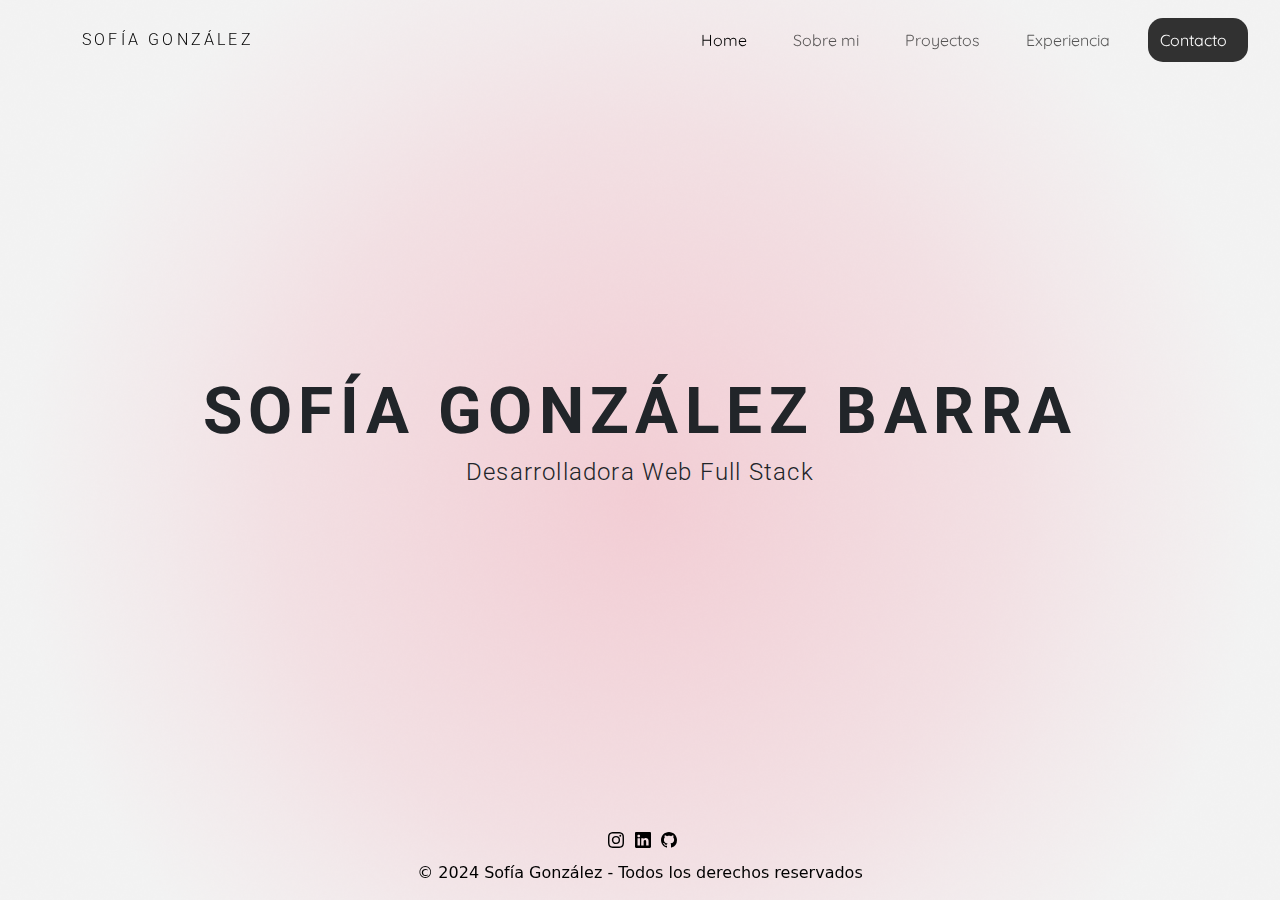
<file: index.html>
<!doctype html>
<html lang="es">
  <head>
    <meta charset="utf-8">
    <meta name="viewport" content="width=device-width, initial-scale=1">
    <title>Sofía González</title>
    <link href="https://cdn.jsdelivr.net/npm/bootstrap@5.3.3/dist/css/bootstrap.min.css" rel="stylesheet" integrity="sha384-QWTKZyjpPEjISv5WaRU9OFeRpok6YctnYmDr5pNlyT2bRjXh0JMhjY6hW+ALEwIH" crossorigin="anonymous">
    <link rel="preconnect" href="https://fonts.googleapis.com">
    <link rel="preconnect" href="https://fonts.gstatic.com" crossorigin>
    <link href="https://fonts.googleapis.com/css2?family=Abel&family=Amatic+SC:wght@400;700&family=Asap:ital,wght@0,100..900;1,100..900&family=Assistant:wght@200..800&family=Barlow+Condensed:ital,wght@0,100;0,200;0,300;0,400;0,500;0,600;0,700;0,800;0,900;1,100;1,200;1,300;1,400;1,500;1,600;1,700;1,800;1,900&family=Bitter:ital,wght@0,100..900;1,100..900&family=Caveat:wght@400..700&family=Cormorant+Garamond:ital,wght@0,300;0,400;0,500;0,600;0,700;1,300;1,400;1,500;1,600;1,700&family=Crimson+Text:ital,wght@0,400;0,600;0,700;1,400;1,600;1,700&family=DM+Sans:ital,opsz,wght@0,9..40,100..1000;1,9..40,100..1000&family=Dancing+Script:wght@400..700&family=Didact+Gothic&family=Dosis:wght@200..800&family=EB+Garamond:ital,wght@0,400..800;1,400..800&family=Edu+AU+VIC+WA+NT+Hand:wght@400..700&family=Figtree:ital,wght@0,300..900;1,300..900&family=Hind+Siliguri:wght@300;400;500;600;700&family=Hind:wght@300;400;500;600;700&family=Inconsolata:wght@200..900&family=Indie+Flower&family=Kalam:wght@300;400;700&family=Karla:ital,wght@0,200..800;1,200..800&family=Lato:ital,wght@0,100;0,300;0,400;0,700;0,900;1,100;1,300;1,400;1,700;1,900&family=Libre+Baskerville:ital,wght@0,400;0,700;1,400&family=Manrope:wght@200..800&family=Merienda:wght@700&family=Montserrat:ital,wght@0,100..900;1,100..900&family=Mukta:wght@200;300;400;500;600;700;800&family=Nanum+Gothic&family=Nanum+Gothic+Coding&family=Nunito+Sans:ital,opsz,wght@0,6..12,200..1000;1,6..12,200..1000&family=Nunito:ital,wght@0,200..1000;1,200..1000&family=Open+Sans:ital,wght@0,300..800;1,300..800&family=Oxygen:wght@300;400;700&family=PT+Sans+Narrow:wght@400;700&family=Playfair+Display:ital,wght@0,400..900;1,400..900&family=Quicksand:wght@300..700&family=Roboto+Mono:ital,wght@0,100..700;1,100..700&family=Roboto:ital,wght@0,100;0,300;0,400;0,500;0,700;0,900;1,100;1,300;1,400;1,500;1,700;1,900&family=Shadows+Into+Light&family=Signika+Negative:wght@300..700&family=Work+Sans:ital,wght@0,100..900;1,100..900&family=Zeyada&display=swap" rel="stylesheet">
    <link rel="stylesheet" href="./assets/css/style.css">
  </head>
  <body>
    <header>
      <nav class="navbar navbar-expand-lg bg-transparent fixed-top">
          <div class="container-fluid">
            <a id="nombre" class="navbar-brand" href="#">SOFÍA GONZÁLEZ</a>
            <button class="navbar-toggler" type="button" data-bs-toggle="collapse" data-bs-target="#navbarNav" aria-controls="navbarNav" aria-expanded="false" aria-label="Toggle navigation">
              <span class="navbar-toggler-icon"></span>
            </button>
            <div class="collapse navbar-collapse" id="navbarNav">
              <ul class="navbar-nav ms-auto">
                <li class="nav-item">
                  <a class="nav-link active" aria-current="page" href="./index.html">Home</a>
                </li>
                <li class="nav-item">
                  <a class="nav-link" href="./sobremi.html">Sobre mi</a>
                </li>
                <li class="nav-item">
                  <a class="nav-link" href="./proyectos.html">Proyectos</a>
                </li>
                <li class="nav-item">
                  <a class="nav-link" href="./experiencia.html">Experiencia</a>
                </li>
                
                <li class="nav-item">
                  <a class="nav-link contacto" href="./contacto.html">Contacto</a>
                </li>
              </ul>
            </div>
          </div>
        </nav>
  </header>
    <main class="container">

        <section id="home">
            <h1 id="uno">SOFÍA GONZÁLEZ BARRA</h1>
            <h2 id="dos">Desarrolladora Web Full Stack</h2>
            
        </section>

    </main>
    <footer>
      <div class="footer-logos">
        <a href="https://www.instagram.com/su.fuu/" target="_blank">
          <svg xmlns="http://www.w3.org/2000/svg" width="16" height="16" fill="currentColor" class="bi bi-instagram" viewBox="0 0 16 16">
            <path d="M8 0C5.829 0 5.556.01 4.703.048 3.85.088 3.269.222 2.76.42a3.9 3.9 0 0 0-1.417.923A3.9 3.9 0 0 0 .42 2.76C.222 3.268.087 3.85.048 4.7.01 5.555 0 5.827 0 8.001c0 2.172.01 2.444.048 3.297.04.852.174 1.433.372 1.942.205.526.478.972.923 1.417.444.445.89.719 1.416.923.51.198 1.09.333 1.942.372C5.555 15.99 5.827 16 8 16s2.444-.01 3.298-.048c.851-.04 1.434-.174 1.943-.372a3.9 3.9 0 0 0 1.416-.923c.445-.445.718-.891.923-1.417.197-.509.332-1.09.372-1.942C15.99 10.445 16 10.173 16 8s-.01-2.445-.048-3.299c-.04-.851-.175-1.433-.372-1.941a3.9 3.9 0 0 0-.923-1.417A3.9 3.9 0 0 0 13.24.42c-.51-.198-1.092-.333-1.943-.372C10.443.01 10.172 0 7.998 0zm-.717 1.442h.718c2.136 0 2.389.007 3.232.046.78.035 1.204.166 1.486.275.373.145.64.319.92.599s.453.546.598.92c.11.281.24.705.275 1.485.039.843.047 1.096.047 3.231s-.008 2.389-.047 3.232c-.035.78-.166 1.203-.275 1.485a2.5 2.5 0 0 1-.599.919c-.28.28-.546.453-.92.598-.28.11-.704.24-1.485.276-.843.038-1.096.047-3.232.047s-2.39-.009-3.233-.047c-.78-.036-1.203-.166-1.485-.276a2.5 2.5 0 0 1-.92-.598 2.5 2.5 0 0 1-.6-.92c-.109-.281-.24-.705-.275-1.485-.038-.843-.046-1.096-.046-3.233s.008-2.388.046-3.231c.036-.78.166-1.204.276-1.486.145-.373.319-.64.599-.92s.546-.453.92-.598c.282-.11.705-.24 1.485-.276.738-.034 1.024-.044 2.515-.045zm4.988 1.328a.96.96 0 1 0 0 1.92.96.96 0 0 0 0-1.92m-4.27 1.122a4.109 4.109 0 1 0 0 8.217 4.109 4.109 0 0 0 0-8.217m0 1.441a2.667 2.667 0 1 1 0 5.334 2.667 2.667 0 0 1 0-5.334"/>
          </svg>
        </a>
        <a href="https://www.linkedin.com/in/sof%C3%ADa-paz-gonz%C3%A1lez-barra-583380285/" target="_blank">
          <svg xmlns="http://www.w3.org/2000/svg" width="16" height="16" fill="currentColor" class="bi bi-linkedin" viewBox="0 0 16 16">
            <path d="M0 1.146C0 .513.526 0 1.175 0h13.65C15.474 0 16 .513 16 1.146v13.708c0 .633-.526 1.146-1.175 1.146H1.175C.526 16 0 15.487 0 14.854zm4.943 12.248V6.169H2.542v7.225zm-1.2-8.212c.837 0 1.358-.554 1.358-1.248-.015-.709-.52-1.248-1.342-1.248S2.4 3.226 2.4 3.934c0 .694.521 1.248 1.327 1.248zm4.908 8.212V9.359c0-.216.016-.432.08-.586.173-.431.568-.878 1.232-.878.869 0 1.216.662 1.216 1.634v3.865h2.401V9.25c0-2.22-1.184-3.252-2.764-3.252-1.274 0-1.845.7-2.165 1.193v.025h-.016l.016-.025V6.169h-2.4c.03.678 0 7.225 0 7.225z"/>
          </svg>
        </a>
        <a href="https://github.com/soofigonb" target="_blank">
          <svg xmlns="http://www.w3.org/2000/svg" width="16" height="16" fill="currentColor" class="bi bi-github" viewBox="0 0 16 16">
            <path d="M8 0C3.58 0 0 3.58 0 8c0 3.54 2.29 6.53 5.47 7.59.4.07.55-.17.55-.38 0-.19-.01-.82-.01-1.49-2.01.37-2.53-.49-2.69-.94-.09-.23-.48-.94-.82-1.13-.28-.15-.68-.52-.01-.53.63-.01 1.08.58 1.23.82.72 1.21 1.87.87 2.33.66.07-.52.28-.87.51-1.07-1.78-.2-3.64-.89-3.64-3.95 0-.87.31-1.59.82-2.15-.08-.2-.36-1.02.08-2.12 0 0 .67-.21 2.2.82.64-.18 1.32-.27 2-.27s1.36.09 2 .27c1.53-1.04 2.2-.82 2.2-.82.44 1.1.16 1.92.08 2.12.51.56.82 1.27.82 2.15 0 3.07-1.87 3.75-3.65 3.95.29.25.54.73.54 1.48 0 1.07-.01 1.93-.01 2.2 0 .21.15.46.55.38A8.01 8.01 0 0 0 16 8c0-4.42-3.58-8-8-8"/>
          </svg>
        </a>
    </div>
      <p>&copy; 2024 Sofía González - Todos los derechos reservados</p>

  </footer>
  
  


    






    <script src="https://cdn.jsdelivr.net/npm/bootstrap@5.3.3/dist/js/bootstrap.bundle.min.js" integrity="sha384-YvpcrYf0tY3lHB60NNkmXc5s9fDVZLESaAA55NDzOxhy9GkcIdslK1eN7N6jIeHz" crossorigin="anonymous"></script>
    <script src="https://code.jquery.com/jquery-3.7.1.min.js" integrity="sha256-/JqT3SQfawRcv/BIHPThkBvs0OEvtFFmqPF/lYI/Cxo=" crossorigin="anonymous"></script>
    <script src="./assets/js/script.js"></script>
  </body>
</html>
</file>
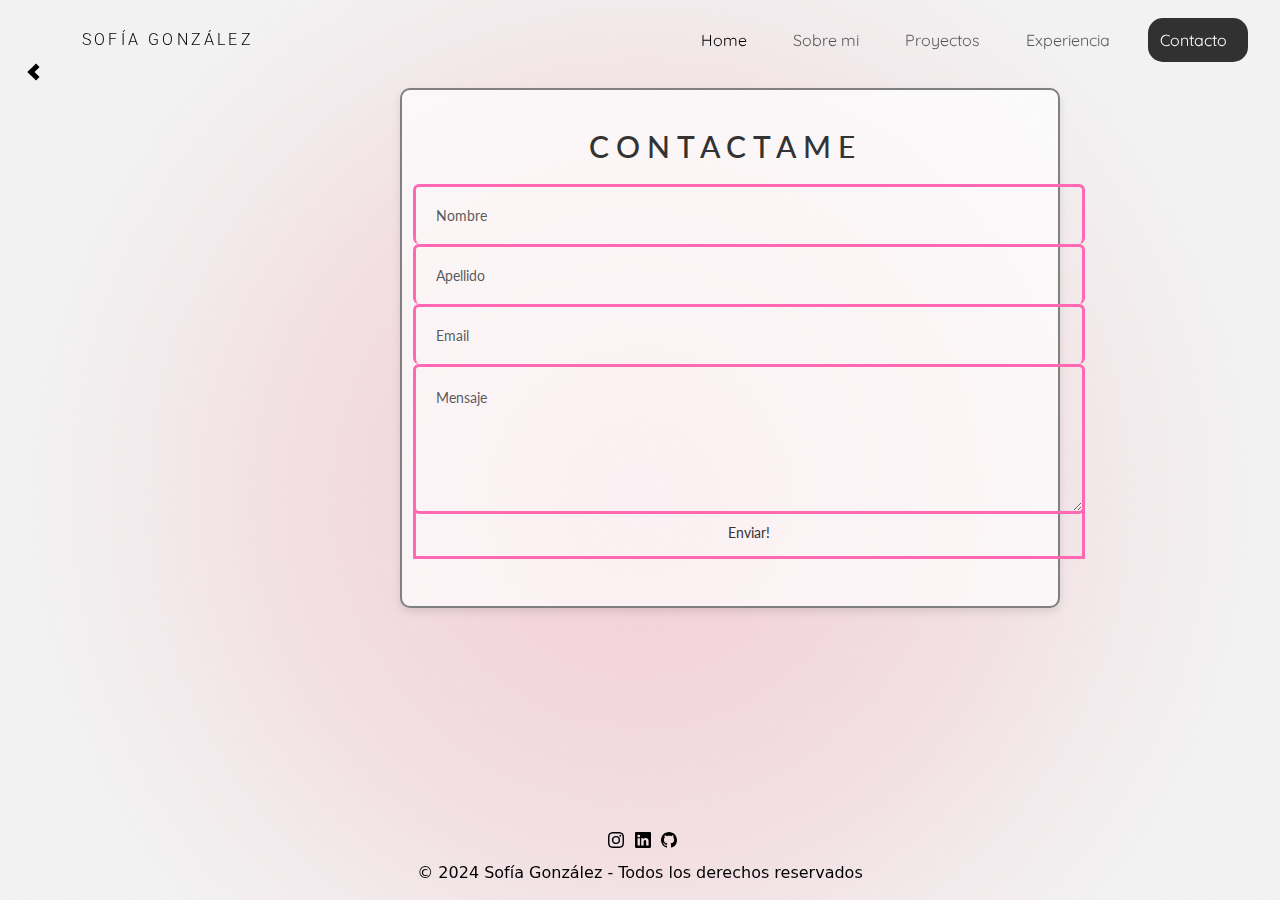
<file: contacto.html>
<!doctype html>
<html lang="es">
  <head>
    <meta charset="utf-8">
    <meta name="viewport" content="width=device-width, initial-scale=1">
    <title>Contacto</title>
    <link href="https://cdn.jsdelivr.net/npm/bootstrap@5.3.3/dist/css/bootstrap.min.css" rel="stylesheet" integrity="sha384-QWTKZyjpPEjISv5WaRU9OFeRpok6YctnYmDr5pNlyT2bRjXh0JMhjY6hW+ALEwIH" crossorigin="anonymous">
    <link rel="preconnect" href="https://fonts.googleapis.com">
    <link rel="preconnect" href="https://fonts.gstatic.com" crossorigin>
    <link href="https://fonts.googleapis.com/css2?family=Abel&family=Amatic+SC:wght@400;700&family=Asap:ital,wght@0,100..900;1,100..900&family=Assistant:wght@200..800&family=Barlow+Condensed:ital,wght@0,100;0,200;0,300;0,400;0,500;0,600;0,700;0,800;0,900;1,100;1,200;1,300;1,400;1,500;1,600;1,700;1,800;1,900&family=Bitter:ital,wght@0,100..900;1,100..900&family=Caveat:wght@400..700&family=Cormorant+Garamond:ital,wght@0,300;0,400;0,500;0,600;0,700;1,300;1,400;1,500;1,600;1,700&family=Crimson+Text:ital,wght@0,400;0,600;0,700;1,400;1,600;1,700&family=DM+Sans:ital,opsz,wght@0,9..40,100..1000;1,9..40,100..1000&family=Dancing+Script:wght@400..700&family=Didact+Gothic&family=Dosis:wght@200..800&family=EB+Garamond:ital,wght@0,400..800;1,400..800&family=Edu+AU+VIC+WA+NT+Hand:wght@400..700&family=Figtree:ital,wght@0,300..900;1,300..900&family=Hind+Siliguri:wght@300;400;500;600;700&family=Hind:wght@300;400;500;600;700&family=Inconsolata:wght@200..900&family=Indie+Flower&family=Kalam:wght@300;400;700&family=Karla:ital,wght@0,200..800;1,200..800&family=Lato:ital,wght@0,100;0,300;0,400;0,700;0,900;1,100;1,300;1,400;1,700;1,900&family=Libre+Baskerville:ital,wght@0,400;0,700;1,400&family=Manrope:wght@200..800&family=Merienda:wght@700&family=Montserrat:ital,wght@0,100..900;1,100..900&family=Mukta:wght@200;300;400;500;600;700;800&family=Nanum+Gothic&family=Nanum+Gothic+Coding&family=Nunito+Sans:ital,opsz,wght@0,6..12,200..1000;1,6..12,200..1000&family=Nunito:ital,wght@0,200..1000;1,200..1000&family=Open+Sans:ital,wght@0,300..800;1,300..800&family=Oxygen:wght@300;400;700&family=PT+Sans+Narrow:wght@400;700&family=Playfair+Display:ital,wght@0,400..900;1,400..900&family=Quicksand:wght@300..700&family=Roboto+Mono:ital,wght@0,100..700;1,100..700&family=Roboto:ital,wght@0,100;0,300;0,400;0,500;0,700;0,900;1,100;1,300;1,400;1,500;1,700;1,900&family=Shadows+Into+Light&family=Signika+Negative:wght@300..700&family=Work+Sans:ital,wght@0,100..900;1,100..900&family=Zeyada&display=swap" rel="stylesheet">
    <link rel="stylesheet" href="./assets/css/contacto.css">
    <link rel="stylesheet" href="./assets/css/style.css">

  </head>
  <body>
    <header>
        <nav class="navbar navbar-expand-lg bg-transparent fixed-top">
            <div class="container-fluid">
              <a id="nombre" class="navbar-brand" href="#">SOFÍA GONZÁLEZ</a>
              <button class="navbar-toggler" type="button" data-bs-toggle="collapse" data-bs-target="#navbarNav" aria-controls="navbarNav" aria-expanded="false" aria-label="Toggle navigation">
                <span class="navbar-toggler-icon"></span>
              </button>
              <div class="collapse navbar-collapse" id="navbarNav">
                <ul class="navbar-nav ms-auto">
                  <li class="nav-item">
                    <a class="nav-link active" aria-current="page" href="./index.html">Home</a>
                  </li>
                  <li class="nav-item">
                    <a class="nav-link" href="./sobremi.html">Sobre mi</a>
                  </li>
                  <li class="nav-item">
                    <a class="nav-link" href="./proyectos.html">Proyectos</a>
                  </li>
                  <li class="nav-item">
                    <a class="nav-link" href="./experiencia.html">Experiencia</a>
                  </li>
                  
                  <li class="nav-item">
                    <a class="nav-link contacto" href="./contacto.html">Contacto</a>
                  </li>
                </ul>
              </div>
            </div>
          </nav>
    </header>
    <main>
        <section id="contacto">
          <div class="back-arrow"></div>
            <div class="form-background">
              <div id="form-container">
                <h2 class="conta">CONTACTAME </h2>
                <form id="contacto2" class="contacto">
                  <div class="form-group">
                    <input type="text" id="nombre-form" class="form-control" placeholder="Nombre" aria-label="Nombre" required>
                  </div>
                  <div class="form-group">
                    
                    <input type="text" id="apellido-form" class="form-control" placeholder="Apellido" aria-label="Apellido" required>
                  </div>
                  <div class="form-group">
                    
                    <input type="email" id="email-form" class="form-control" placeholder="Email" required>
                  </div>
                  <div class="form-group">
                    <textarea id="message-form" class="form-control" placeholder="Mensaje"></textarea required>
                  </div>
                  <div class="form-group">
                    <input id="enviar" type="submit" value="Enviar!" required>
                  </div>
                </form>
              </div>
            </div>
          </section>

          

    </main>
    <footer>
      <div class="footer-logos">
        <a href="https://www.instagram.com/su.fuu/" target="_blank">
          <svg xmlns="http://www.w3.org/2000/svg" width="16" height="16" fill="currentColor" class="bi bi-instagram" viewBox="0 0 16 16">
            <path d="M8 0C5.829 0 5.556.01 4.703.048 3.85.088 3.269.222 2.76.42a3.9 3.9 0 0 0-1.417.923A3.9 3.9 0 0 0 .42 2.76C.222 3.268.087 3.85.048 4.7.01 5.555 0 5.827 0 8.001c0 2.172.01 2.444.048 3.297.04.852.174 1.433.372 1.942.205.526.478.972.923 1.417.444.445.89.719 1.416.923.51.198 1.09.333 1.942.372C5.555 15.99 5.827 16 8 16s2.444-.01 3.298-.048c.851-.04 1.434-.174 1.943-.372a3.9 3.9 0 0 0 1.416-.923c.445-.445.718-.891.923-1.417.197-.509.332-1.09.372-1.942C15.99 10.445 16 10.173 16 8s-.01-2.445-.048-3.299c-.04-.851-.175-1.433-.372-1.941a3.9 3.9 0 0 0-.923-1.417A3.9 3.9 0 0 0 13.24.42c-.51-.198-1.092-.333-1.943-.372C10.443.01 10.172 0 7.998 0zm-.717 1.442h.718c2.136 0 2.389.007 3.232.046.78.035 1.204.166 1.486.275.373.145.64.319.92.599s.453.546.598.92c.11.281.24.705.275 1.485.039.843.047 1.096.047 3.231s-.008 2.389-.047 3.232c-.035.78-.166 1.203-.275 1.485a2.5 2.5 0 0 1-.599.919c-.28.28-.546.453-.92.598-.28.11-.704.24-1.485.276-.843.038-1.096.047-3.232.047s-2.39-.009-3.233-.047c-.78-.036-1.203-.166-1.485-.276a2.5 2.5 0 0 1-.92-.598 2.5 2.5 0 0 1-.6-.92c-.109-.281-.24-.705-.275-1.485-.038-.843-.046-1.096-.046-3.233s.008-2.388.046-3.231c.036-.78.166-1.204.276-1.486.145-.373.319-.64.599-.92s.546-.453.92-.598c.282-.11.705-.24 1.485-.276.738-.034 1.024-.044 2.515-.045zm4.988 1.328a.96.96 0 1 0 0 1.92.96.96 0 0 0 0-1.92m-4.27 1.122a4.109 4.109 0 1 0 0 8.217 4.109 4.109 0 0 0 0-8.217m0 1.441a2.667 2.667 0 1 1 0 5.334 2.667 2.667 0 0 1 0-5.334"/>
          </svg>
        </a>
        <a href="https://www.linkedin.com/in/sof%C3%ADa-paz-gonz%C3%A1lez-barra-583380285/" target="_blank">
          <svg xmlns="http://www.w3.org/2000/svg" width="16" height="16" fill="currentColor" class="bi bi-linkedin" viewBox="0 0 16 16">
            <path d="M0 1.146C0 .513.526 0 1.175 0h13.65C15.474 0 16 .513 16 1.146v13.708c0 .633-.526 1.146-1.175 1.146H1.175C.526 16 0 15.487 0 14.854zm4.943 12.248V6.169H2.542v7.225zm-1.2-8.212c.837 0 1.358-.554 1.358-1.248-.015-.709-.52-1.248-1.342-1.248S2.4 3.226 2.4 3.934c0 .694.521 1.248 1.327 1.248zm4.908 8.212V9.359c0-.216.016-.432.08-.586.173-.431.568-.878 1.232-.878.869 0 1.216.662 1.216 1.634v3.865h2.401V9.25c0-2.22-1.184-3.252-2.764-3.252-1.274 0-1.845.7-2.165 1.193v.025h-.016l.016-.025V6.169h-2.4c.03.678 0 7.225 0 7.225z"/>
          </svg>
        </a>
        <a href="https://github.com/soofigonb" target="_blank">
          <svg xmlns="http://www.w3.org/2000/svg" width="16" height="16" fill="currentColor" class="bi bi-github" viewBox="0 0 16 16">
            <path d="M8 0C3.58 0 0 3.58 0 8c0 3.54 2.29 6.53 5.47 7.59.4.07.55-.17.55-.38 0-.19-.01-.82-.01-1.49-2.01.37-2.53-.49-2.69-.94-.09-.23-.48-.94-.82-1.13-.28-.15-.68-.52-.01-.53.63-.01 1.08.58 1.23.82.72 1.21 1.87.87 2.33.66.07-.52.28-.87.51-1.07-1.78-.2-3.64-.89-3.64-3.95 0-.87.31-1.59.82-2.15-.08-.2-.36-1.02.08-2.12 0 0 .67-.21 2.2.82.64-.18 1.32-.27 2-.27s1.36.09 2 .27c1.53-1.04 2.2-.82 2.2-.82.44 1.1.16 1.92.08 2.12.51.56.82 1.27.82 2.15 0 3.07-1.87 3.75-3.65 3.95.29.25.54.73.54 1.48 0 1.07-.01 1.93-.01 2.2 0 .21.15.46.55.38A8.01 8.01 0 0 0 16 8c0-4.42-3.58-8-8-8"/>
          </svg>
        </a>
    </div>
      <p>&copy; 2024 Sofía González - Todos los derechos reservados</p>

  </footer>
    
    <script src="https://cdn.jsdelivr.net/npm/bootstrap@5.3.3/dist/js/bootstrap.bundle.min.js" integrity="sha384-YvpcrYf0tY3lHB60NNkmXc5s9fDVZLESaAA55NDzOxhy9GkcIdslK1eN7N6jIeHz" crossorigin="anonymous"></script>
    <script src="https://code.jquery.com/jquery-3.7.1.min.js" integrity="sha256-/JqT3SQfawRcv/BIHPThkBvs0OEvtFFmqPF/lYI/Cxo=" crossorigin="anonymous"></script>
  </body>
  <script src="./assets/js/script.js"></script>
</html>
</file>
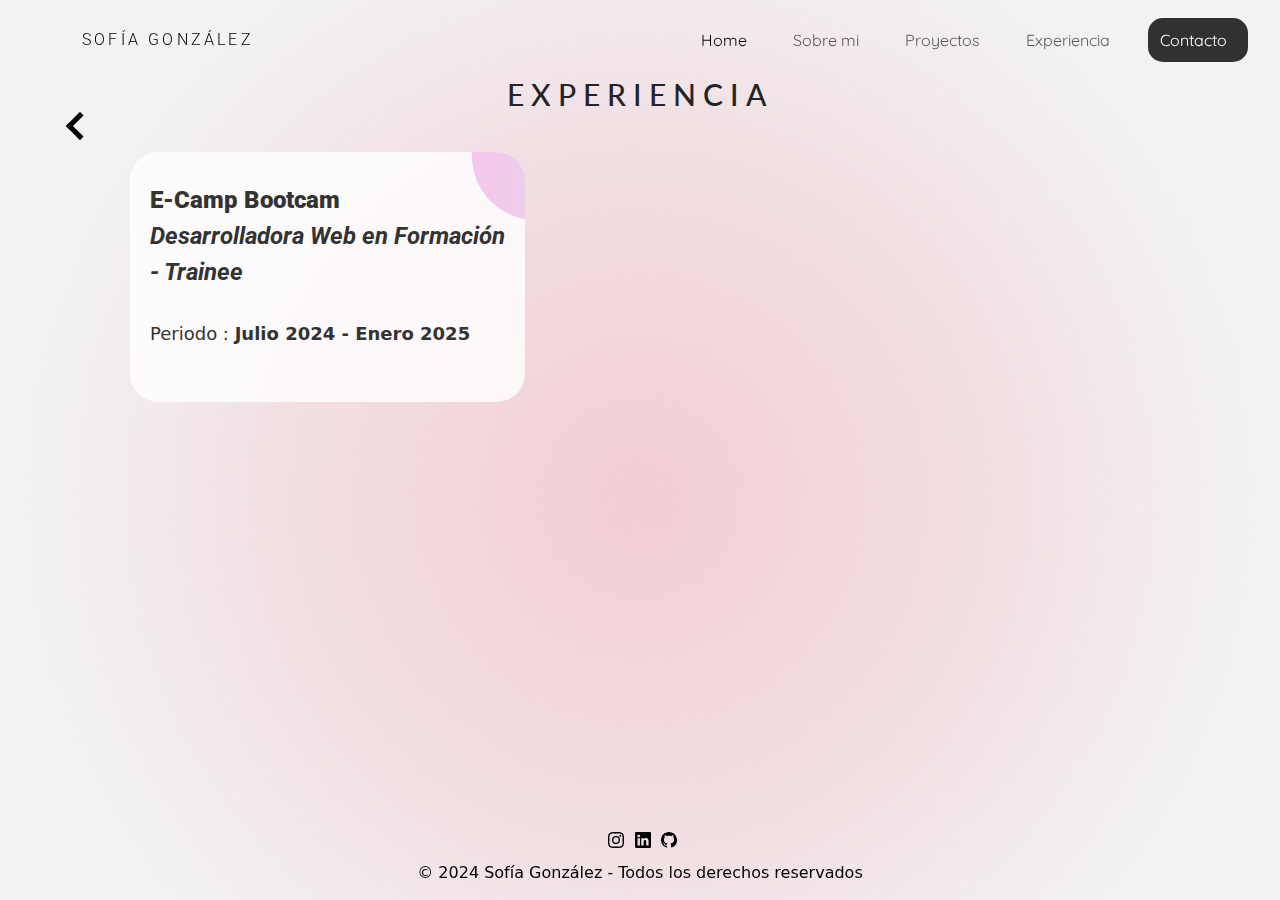
<file: experiencia.html>
<!doctype html>
<html lang="es">
  <head>
    <meta charset="utf-8">
    <meta name="viewport" content="width=device-width, initial-scale=1">
    <title>Experiencia</title>
    <link href="https://cdn.jsdelivr.net/npm/bootstrap@5.3.3/dist/css/bootstrap.min.css" rel="stylesheet" integrity="sha384-QWTKZyjpPEjISv5WaRU9OFeRpok6YctnYmDr5pNlyT2bRjXh0JMhjY6hW+ALEwIH" crossorigin="anonymous">
    <link rel="preconnect" href="https://fonts.googleapis.com">
    <link rel="preconnect" href="https://fonts.gstatic.com" crossorigin>
    <link href="https://fonts.googleapis.com/css2?family=Abel&family=Amatic+SC:wght@400;700&family=Asap:ital,wght@0,100..900;1,100..900&family=Assistant:wght@200..800&family=Barlow+Condensed:ital,wght@0,100;0,200;0,300;0,400;0,500;0,600;0,700;0,800;0,900;1,100;1,200;1,300;1,400;1,500;1,600;1,700;1,800;1,900&family=Bitter:ital,wght@0,100..900;1,100..900&family=Caveat:wght@400..700&family=Cormorant+Garamond:ital,wght@0,300;0,400;0,500;0,600;0,700;1,300;1,400;1,500;1,600;1,700&family=Crimson+Text:ital,wght@0,400;0,600;0,700;1,400;1,600;1,700&family=DM+Sans:ital,opsz,wght@0,9..40,100..1000;1,9..40,100..1000&family=Dancing+Script:wght@400..700&family=Didact+Gothic&family=Dosis:wght@200..800&family=EB+Garamond:ital,wght@0,400..800;1,400..800&family=Edu+AU+VIC+WA+NT+Hand:wght@400..700&family=Figtree:ital,wght@0,300..900;1,300..900&family=Hind+Siliguri:wght@300;400;500;600;700&family=Hind:wght@300;400;500;600;700&family=Inconsolata:wght@200..900&family=Indie+Flower&family=Kalam:wght@300;400;700&family=Karla:ital,wght@0,200..800;1,200..800&family=Lato:ital,wght@0,100;0,300;0,400;0,700;0,900;1,100;1,300;1,400;1,700;1,900&family=Libre+Baskerville:ital,wght@0,400;0,700;1,400&family=Manrope:wght@200..800&family=Merienda:wght@700&family=Montserrat:ital,wght@0,100..900;1,100..900&family=Mukta:wght@200;300;400;500;600;700;800&family=Nanum+Gothic&family=Nanum+Gothic+Coding&family=Nunito+Sans:ital,opsz,wght@0,6..12,200..1000;1,6..12,200..1000&family=Nunito:ital,wght@0,200..1000;1,200..1000&family=Open+Sans:ital,wght@0,300..800;1,300..800&family=Oxygen:wght@300;400;700&family=PT+Sans+Narrow:wght@400;700&family=Playfair+Display:ital,wght@0,400..900;1,400..900&family=Quicksand:wght@300..700&family=Roboto+Mono:ital,wght@0,100..700;1,100..700&family=Roboto:ital,wght@0,100;0,300;0,400;0,500;0,700;0,900;1,100;1,300;1,400;1,500;1,700;1,900&family=Shadows+Into+Light&family=Signika+Negative:wght@300..700&family=Work+Sans:ital,wght@0,100..900;1,100..900&family=Zeyada&display=swap" rel="stylesheet">
    <link rel="stylesheet" href="./assets/css/style.css">
    <link rel="stylesheet" href="./assets/css/experienica.css">

  </head>
  <body>
    <header>
        <nav class="navbar navbar-expand-lg bg-transparent fixed-top">
            <div class="container-fluid">
              <a id="nombre" class="navbar-brand" href="#">SOFÍA GONZÁLEZ</a>
              <button class="navbar-toggler" type="button" data-bs-toggle="collapse" data-bs-target="#navbarNav" aria-controls="navbarNav" aria-expanded="false" aria-label="Toggle navigation">
                <span class="navbar-toggler-icon"></span>
              </button>
              <div class="collapse navbar-collapse" id="navbarNav">
                <ul class="navbar-nav ms-auto">
                  <li class="nav-item">
                    <a class="nav-link active" aria-current="page" href="./index.html">Home</a>
                  </li>
                  <li class="nav-item">
                    <a class="nav-link" href="./sobremi.html">Sobre mi</a>
                  </li>
                  <li class="nav-item">
                    <a class="nav-link" href="./proyectos.html">Proyectos</a>
                  </li>
                  <li class="nav-item">
                    <a class="nav-link" href="./experiencia.html">Experiencia</a>
                  </li>
                  
                  <li class="nav-item">
                    <a class="nav-link contacto" href="./contacto.html">Contacto</a>
                  </li>
                </ul>
              </div>
            </div>
          </nav>
    </header>
    <main>
        <section id="experiencia">
          <div class="back-arrow"></div>
            <div class="experiencia-format-container">
              <h2 class="exp">EXPERIENCIA</h2>
              <div class="experiencia-courses_box">
                <div class="experiencia-courses_item">
                  <a href="#" class="experiencia-courses-item_link">
                    <div class="experiencia-courses-item_bg"></div>
            
                    <div class="experiencia-courses-item_title">
                      <strong>E-Camp Bootcam</strong><br>
                      <i>Desarrolladora Web en Formación <br> - Trainee</i>
                    </div>
            
                    <div class="experiencia-courses-item_date-box">
                      Periodo :
                      <span class="experiencia-courses-item_date">
                        Julio 2024 - Enero 2025
                      </span>
                    </div>
                  </a>
                </div>
              </div>
            </div>
          </section>  

    </main>
    <footer>
      <div class="footer-logos">
        <a href="https://www.instagram.com/su.fuu/" target="_blank">
          <svg xmlns="http://www.w3.org/2000/svg" width="16" height="16" fill="currentColor" class="bi bi-instagram" viewBox="0 0 16 16">
            <path d="M8 0C5.829 0 5.556.01 4.703.048 3.85.088 3.269.222 2.76.42a3.9 3.9 0 0 0-1.417.923A3.9 3.9 0 0 0 .42 2.76C.222 3.268.087 3.85.048 4.7.01 5.555 0 5.827 0 8.001c0 2.172.01 2.444.048 3.297.04.852.174 1.433.372 1.942.205.526.478.972.923 1.417.444.445.89.719 1.416.923.51.198 1.09.333 1.942.372C5.555 15.99 5.827 16 8 16s2.444-.01 3.298-.048c.851-.04 1.434-.174 1.943-.372a3.9 3.9 0 0 0 1.416-.923c.445-.445.718-.891.923-1.417.197-.509.332-1.09.372-1.942C15.99 10.445 16 10.173 16 8s-.01-2.445-.048-3.299c-.04-.851-.175-1.433-.372-1.941a3.9 3.9 0 0 0-.923-1.417A3.9 3.9 0 0 0 13.24.42c-.51-.198-1.092-.333-1.943-.372C10.443.01 10.172 0 7.998 0zm-.717 1.442h.718c2.136 0 2.389.007 3.232.046.78.035 1.204.166 1.486.275.373.145.64.319.92.599s.453.546.598.92c.11.281.24.705.275 1.485.039.843.047 1.096.047 3.231s-.008 2.389-.047 3.232c-.035.78-.166 1.203-.275 1.485a2.5 2.5 0 0 1-.599.919c-.28.28-.546.453-.92.598-.28.11-.704.24-1.485.276-.843.038-1.096.047-3.232.047s-2.39-.009-3.233-.047c-.78-.036-1.203-.166-1.485-.276a2.5 2.5 0 0 1-.92-.598 2.5 2.5 0 0 1-.6-.92c-.109-.281-.24-.705-.275-1.485-.038-.843-.046-1.096-.046-3.233s.008-2.388.046-3.231c.036-.78.166-1.204.276-1.486.145-.373.319-.64.599-.92s.546-.453.92-.598c.282-.11.705-.24 1.485-.276.738-.034 1.024-.044 2.515-.045zm4.988 1.328a.96.96 0 1 0 0 1.92.96.96 0 0 0 0-1.92m-4.27 1.122a4.109 4.109 0 1 0 0 8.217 4.109 4.109 0 0 0 0-8.217m0 1.441a2.667 2.667 0 1 1 0 5.334 2.667 2.667 0 0 1 0-5.334"/>
          </svg>
        </a>
        <a href="https://www.linkedin.com/in/sof%C3%ADa-paz-gonz%C3%A1lez-barra-583380285/" target="_blank">
          <svg xmlns="http://www.w3.org/2000/svg" width="16" height="16" fill="currentColor" class="bi bi-linkedin" viewBox="0 0 16 16">
            <path d="M0 1.146C0 .513.526 0 1.175 0h13.65C15.474 0 16 .513 16 1.146v13.708c0 .633-.526 1.146-1.175 1.146H1.175C.526 16 0 15.487 0 14.854zm4.943 12.248V6.169H2.542v7.225zm-1.2-8.212c.837 0 1.358-.554 1.358-1.248-.015-.709-.52-1.248-1.342-1.248S2.4 3.226 2.4 3.934c0 .694.521 1.248 1.327 1.248zm4.908 8.212V9.359c0-.216.016-.432.08-.586.173-.431.568-.878 1.232-.878.869 0 1.216.662 1.216 1.634v3.865h2.401V9.25c0-2.22-1.184-3.252-2.764-3.252-1.274 0-1.845.7-2.165 1.193v.025h-.016l.016-.025V6.169h-2.4c.03.678 0 7.225 0 7.225z"/>
          </svg>
        </a>
        <a href="https://github.com/soofigonb" target="_blank">
          <svg xmlns="http://www.w3.org/2000/svg" width="16" height="16" fill="currentColor" class="bi bi-github" viewBox="0 0 16 16">
            <path d="M8 0C3.58 0 0 3.58 0 8c0 3.54 2.29 6.53 5.47 7.59.4.07.55-.17.55-.38 0-.19-.01-.82-.01-1.49-2.01.37-2.53-.49-2.69-.94-.09-.23-.48-.94-.82-1.13-.28-.15-.68-.52-.01-.53.63-.01 1.08.58 1.23.82.72 1.21 1.87.87 2.33.66.07-.52.28-.87.51-1.07-1.78-.2-3.64-.89-3.64-3.95 0-.87.31-1.59.82-2.15-.08-.2-.36-1.02.08-2.12 0 0 .67-.21 2.2.82.64-.18 1.32-.27 2-.27s1.36.09 2 .27c1.53-1.04 2.2-.82 2.2-.82.44 1.1.16 1.92.08 2.12.51.56.82 1.27.82 2.15 0 3.07-1.87 3.75-3.65 3.95.29.25.54.73.54 1.48 0 1.07-.01 1.93-.01 2.2 0 .21.15.46.55.38A8.01 8.01 0 0 0 16 8c0-4.42-3.58-8-8-8"/>
          </svg>
        </a>
    </div>
      <p>&copy; 2024 Sofía González - Todos los derechos reservados</p>

  </footer>

    
    <script src="https://cdn.jsdelivr.net/npm/bootstrap@5.3.3/dist/js/bootstrap.bundle.min.js" integrity="sha384-YvpcrYf0tY3lHB60NNkmXc5s9fDVZLESaAA55NDzOxhy9GkcIdslK1eN7N6jIeHz" crossorigin="anonymous"></script>
    <script src="https://code.jquery.com/jquery-3.7.1.min.js" integrity="sha256-/JqT3SQfawRcv/BIHPThkBvs0OEvtFFmqPF/lYI/Cxo=" crossorigin="anonymous"></script>
<script src="./assets/js/script.js"></script>
  </body>
</html>
</file>
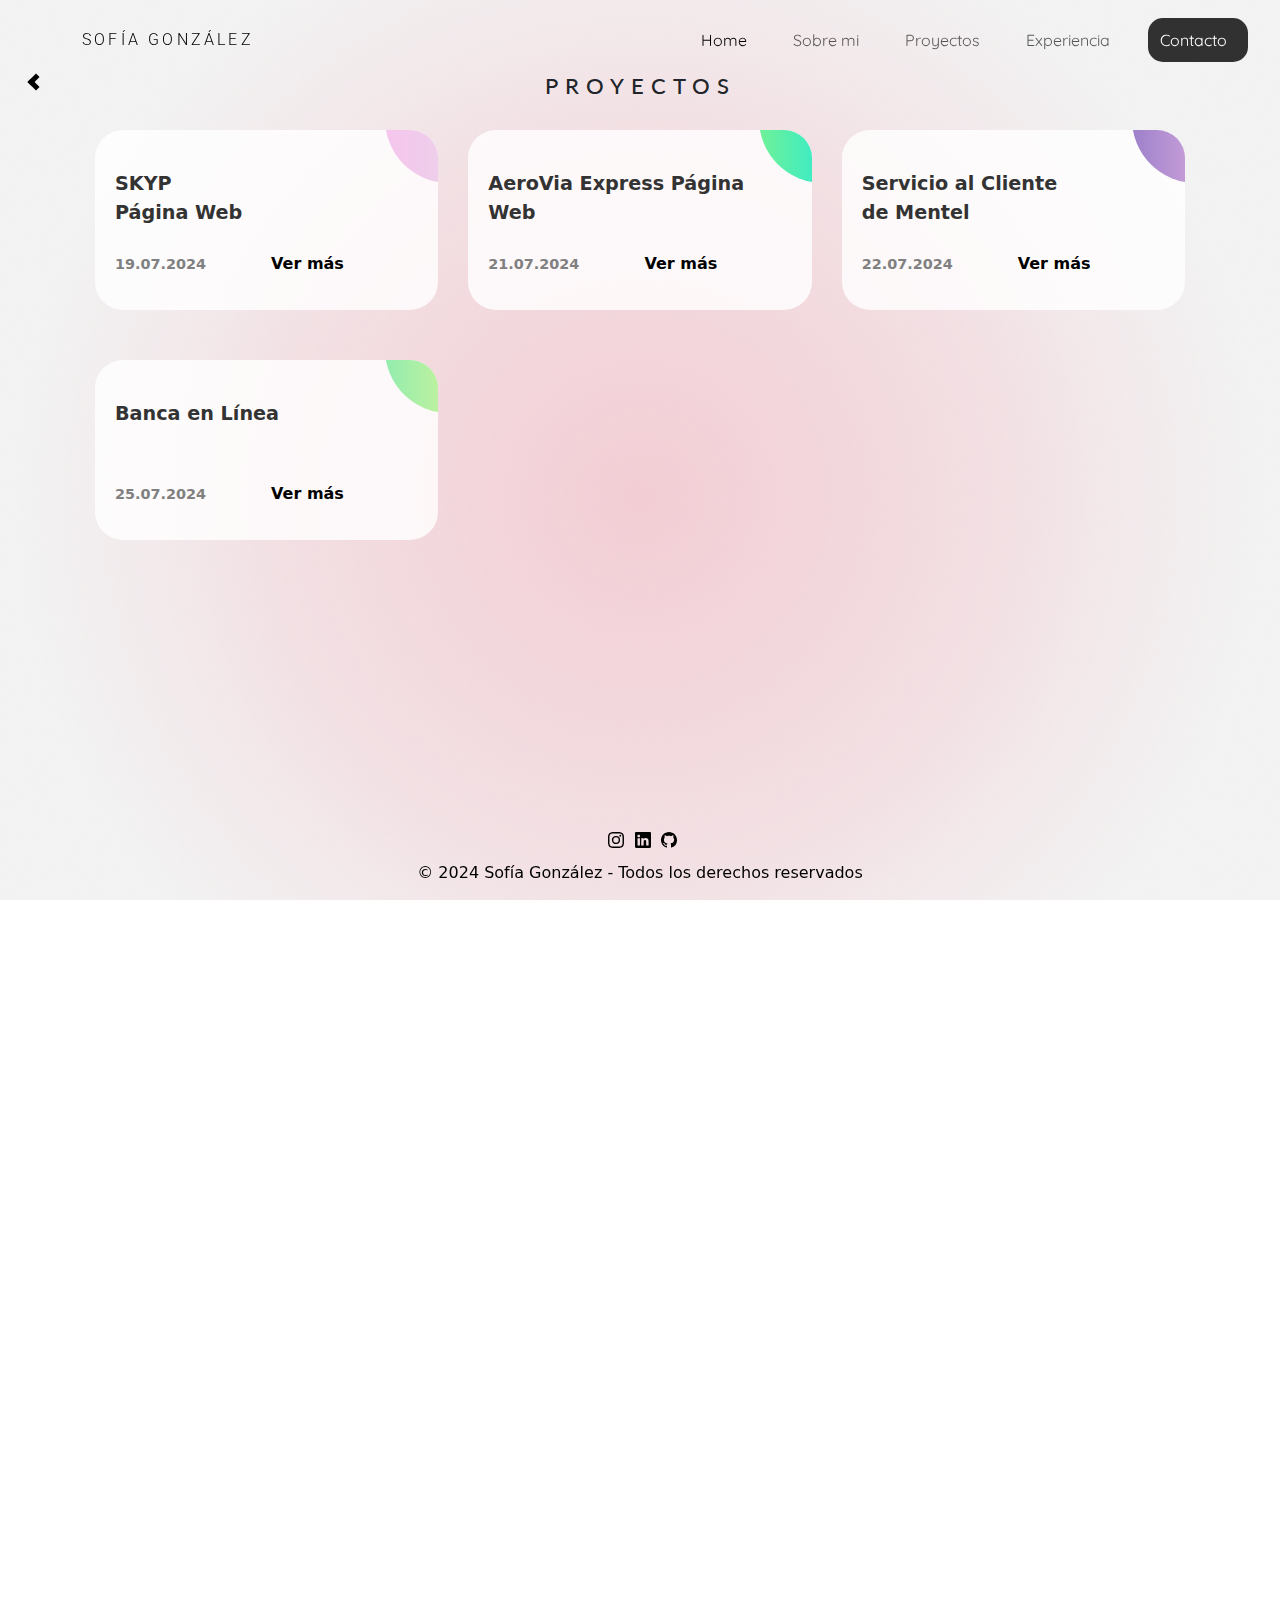
<file: proyectos.html>
<!doctype html>
<html lang="es">
  <head>
    <meta charset="utf-8">
    <meta name="viewport" content="width=device-width, initial-scale=1">
    <title>Proyectos</title>
    <link href="https://cdn.jsdelivr.net/npm/bootstrap@5.3.3/dist/css/bootstrap.min.css" rel="stylesheet" integrity="sha384-QWTKZyjpPEjISv5WaRU9OFeRpok6YctnYmDr5pNlyT2bRjXh0JMhjY6hW+ALEwIH" crossorigin="anonymous">
    <link rel="preconnect" href="https://fonts.googleapis.com">
    <link rel="preconnect" href="https://fonts.gstatic.com" crossorigin>
    <link href="https://fonts.googleapis.com/css2?family=Abel&family=Amatic+SC:wght@400;700&family=Asap:ital,wght@0,100..900;1,100..900&family=Assistant:wght@200..800&family=Barlow+Condensed:ital,wght@0,100;0,200;0,300;0,400;0,500;0,600;0,700;0,800;0,900;1,100;1,200;1,300;1,400;1,500;1,600;1,700;1,800;1,900&family=Bitter:ital,wght@0,100..900;1,100..900&family=Caveat:wght@400..700&family=Cormorant+Garamond:ital,wght@0,300;0,400;0,500;0,600;0,700;1,300;1,400;1,500;1,600;1,700&family=Crimson+Text:ital,wght@0,400;0,600;0,700;1,400;1,600;1,700&family=DM+Sans:ital,opsz,wght@0,9..40,100..1000;1,9..40,100..1000&family=Dancing+Script:wght@400..700&family=Didact+Gothic&family=Dosis:wght@200..800&family=EB+Garamond:ital,wght@0,400..800;1,400..800&family=Edu+AU+VIC+WA+NT+Hand:wght@400..700&family=Figtree:ital,wght@0,300..900;1,300..900&family=Hind+Siliguri:wght@300;400;500;600;700&family=Hind:wght@300;400;500;600;700&family=Inconsolata:wght@200..900&family=Indie+Flower&family=Kalam:wght@300;400;700&family=Karla:ital,wght@0,200..800;1,200..800&family=Lato:ital,wght@0,100;0,300;0,400;0,700;0,900;1,100;1,300;1,400;1,700;1,900&family=Libre+Baskerville:ital,wght@0,400;0,700;1,400&family=Manrope:wght@200..800&family=Merienda:wght@700&family=Montserrat:ital,wght@0,100..900;1,100..900&family=Mukta:wght@200;300;400;500;600;700;800&family=Nanum+Gothic&family=Nanum+Gothic+Coding&family=Nunito+Sans:ital,opsz,wght@0,6..12,200..1000;1,6..12,200..1000&family=Nunito:ital,wght@0,200..1000;1,200..1000&family=Open+Sans:ital,wght@0,300..800;1,300..800&family=Oxygen:wght@300;400;700&family=PT+Sans+Narrow:wght@400;700&family=Playfair+Display:ital,wght@0,400..900;1,400..900&family=Quicksand:wght@300..700&family=Roboto+Mono:ital,wght@0,100..700;1,100..700&family=Roboto:ital,wght@0,100;0,300;0,400;0,500;0,700;0,900;1,100;1,300;1,400;1,500;1,700;1,900&family=Shadows+Into+Light&family=Signika+Negative:wght@300..700&family=Work+Sans:ital,wght@0,100..900;1,100..900&family=Zeyada&display=swap" rel="stylesheet">
    <link rel="stylesheet" href="./assets/css/style.css">
    <link rel="stylesheet" href="./assets/css/proyectos.css">
  </head>
  <body>
    <header>
      <nav class="navbar navbar-expand-lg bg-transparent fixed-top">
          <div class="container-fluid">
            <a id="nombre" class="navbar-brand" href="#">SOFÍA GONZÁLEZ</a>
            <button class="navbar-toggler" type="button" data-bs-toggle="collapse" data-bs-target="#navbarNav" aria-controls="navbarNav" aria-expanded="false" aria-label="Toggle navigation">
              <span class="navbar-toggler-icon"></span>
            </button>
            <div class="collapse navbar-collapse" id="navbarNav">
              <ul class="navbar-nav ms-auto">
                <li class="nav-item">
                  <a class="nav-link active" aria-current="page" href="./index.html">Home</a>
                </li>
                <li class="nav-item">
                  <a class="nav-link" href="./sobremi.html">Sobre mi</a>
                </li>
                <li class="nav-item">
                  <a class="nav-link" href="./proyectos.html">Proyectos</a>
                </li>
                <li class="nav-item">
                  <a class="nav-link" href="./experiencia.html">Experiencia</a>
                </li>
                
                <li class="nav-item">
                  <a class="nav-link contacto" href="./contacto.html">Contacto</a>
                </li>
              </ul>
            </div>
          </div>
        </nav>
  </header>
    <main>
        <section id="proyectos">
          <div class="back-arrow"></div>
            <div class="ag-format-container">
              <h2 class="pro">PROYECTOS</h2>
              <div class="ag-courses_box">
                <div class="ag-courses_item">
                  <a  href="#skyp" class="ag-courses-item_link">
                    <div class="ag-courses-item_bg"></div>        
                    <div class="ag-courses-item_title">
                      SKYP <br>
                      Página Web
                    </div>        
                    <div class="ag-courses-item_date-box">    
                      <span class="ag-courses-item_date">
                        19.07.2024
                      </span>
                      <button class="ver-mas-btn">Ver más</button>
                    </div>
                  </a>
                </div>        
                <div class="ag-courses_item">
                  <a href="#aerovia" class="ag-courses-item_link">
                    <div class="ag-courses-item_bg"></div>        
                    <div class="ag-courses-item_title" >
                      AeroVia Express Página Web
                    </div>        
                    <div class="ag-courses-item_date-box">                  
                      <span class="ag-courses-item_date">
                        21.07.2024
                      </span>
                      <button class="ver-mas-btn">Ver más</button>
                    </div>
                  </a>
                </div>        
                <div class="ag-courses_item">
                  <a href="#mentel" class="ag-courses-item_link">
                    <div class="ag-courses-item_bg"></div>        
                    <div class="ag-courses-item_title">
                      Servicio al Cliente <br>
                       de Mentel
                    </div>        
                    <div class="ag-courses-item_date-box">
                      <span class="ag-courses-item_date">
                        22.07.2024
                      </span>
                      <button class="ver-mas-btn">Ver más</button>
                    </div>
                  </a>
                </div>
                <div class="ag-courses_item">
                  <a href="#banca" class="ag-courses-item_link">
                    <div class="ag-courses-item_bg"></div>
                    <div class="ag-courses-item_title">
                      Banca en Línea
                    </div>
                    <div class="ag-courses-item_date-box">
                      <span class="ag-courses-item_date">
                        25.07.2024
                      </span>
                      <button class="ver-mas-btn">Ver más</button>
                    </div>
                  </a>
                </div>
              </div>
            </div>
          </section>
          <section id="skyp">
            <div id="skyp-card" class="card mb-3 skyp-card">
                <button type="button" class="btn-close" aria-label="Close"></button>
                <div class="row g-0">
                    <div class="col-md-8">
                        <div class="card-body">
                            <h5 class="card-title">SKYP</h5>
                            <p id="skyp-text" class="card-text">
                                Desarrollé SKYP, una plataforma para administrar vuelos, que me permitió fortalecer mis habilidades como desarrolladora web full stack:
                            </p>
                            <ol>
                                <li><strong>Desarrollo Front-End:</strong>
                                    <ul>
                                        <li><strong>Bootstrap 5:</strong>  Implementé un diseño responsive y moderno.</li>
                                        <li><strong>CSS:</strong>  Ajusté estilos para una presentación visual atractiva.</li>
                                        <li><strong>JavaScript y jQuery:</strong> Añadí interactividad, como mostrar y ocultar detalles de destinos.</li>
                                    </ul>
                                </li>
                                <li><strong>Habilidades Desarrolladas:</strong>
                                    <ul>
                                        <li>Proficiencia en Bootstrap 5 y jQuery.</li>
                                        <li>Creación de interfaces interactivas y responsivas.</li>
                                        <li>Mejora en la resolución de problemas y debugging.</li>
                                    </ul>
                                </li>
                            </ol> 
                            <p class="card-text">Este proyecto ha sido clave para aplicar y consolidar mis conocimientos en desarrollo web.</p>
                        </div>
                    </div>
                    <div class="col-md-4">
                        <img src="./assets/img/Skyp.jpg" class="img-fluid rounded-start" alt="SKYP">
                        <img src="./assets/img/Captura de pantalla 2024-08-07 185127.png" class="img-fluid rounded-start" alt="SKYP 2">
                    </div>
                </div>
            </div>
        </section>
        <section id="aerovia">
          <div id="aero-card" class="card mb-3 aero-card">
              <button type="button" class="btn-close" aria-label="Close"></button>
              <div class="aero-card-body">
                  <h5 class="aero-card-title">AEROVIA EXPRESS</h5>
                  <p class="aero-card-text">Desarrollé AeroVia Express, una aplicación de gestión de vuelos, donde utilicé Bootstrap 5 para una navegación y diseño responsive. Personalicé los estilos con CSS para adaptar las tarjetas y formularios, y estructuré el contenido promocional y los formularios de búsqueda en HTML. Este proyecto reforzó mis habilidades en la creación de interfaces web funcionales y atractivas.</p>
              </div>
              <img src="./assets/img/Aerovia Express.jpg" class="aero-card-img-top" alt="AeroVia">
          </div>
      </section>
      
          <section id="mentel">
            <div id="mentel-card" class="card mb-3 mentel-card">
                <button type="button" class="btn-close" aria-label="Close"></button>
                <div class="row g-0">
                  <div class="col-md-4">
                    <img src="./assets/img/Asistente Virtual.jpg" class="img-fluid rounded-start" alt="mentel">
                    <img src="./assets/img/mentel2.jpg" class="img-fluid rounded-start"alt="mentel2">
                  </div>
                  <div class="col-md-8">
                    <div class="mentel-card-body">
                      <h5 class="mentel-card-title">ASISTENTE VIRTUAL MENTEL</h5>
                      <p id="mentel-text" class="mentel-card-text">
                        Desarrollé una sencilla aplicación de asistencia virtual llamada "Mentel" en JavaScript para enseñar a principiantes. La aplicación solicita al usuario elegir entre cuatro opciones, ofreciendo diferentes interacciones basadas en su selección: ver boletas, resolver problemas de señal o llamadas, conocer ofertas comerciales, o hacer otras consultas. Dependiendo de la opción elegida, el sistema muestra mensajes específicos o solicita información adicional para proceder. Esta herramienta está diseñada para ilustrar conceptos básicos de JavaScript como la manipulación de prompt y alert, el uso de condicionales if, y el manejo de entradas del usuario.
                      </p>
                    </div>
                  </div>
                </div>
              </div>
          </section>
          <section id="banca">
            <div id="banca-card"  class="banca-card mb-3">
                <button type="button" class="btn-close" aria-label="Close"></button>
                <img src="./assets/img/banca en linea.jpg" class="banca-card-img-top" alt="banca">
                <img src="./assets/img/banca 2.png" class="banca-card-img-top" alt="banca2">
                <img src="./assets/img/banca 3.png" class="banca-card-img-top" alt="banca3">
                <div class="banca-card-body">
                  <h5 class="banca-card-title">BANCA EN LÍNEA</h5>
                  <p class="banca-card-text">En este proyecto titulado "Banca en Línea", desarrollé una aplicación simple en JavaScript que permite a los usuarios iniciar sesión con su RUT y contraseña, y acceder a funciones como ver su saldo, realizar giros y depósitos. Utilicé <strong>`alert` y `prompt`</strong> para interactuar con el usuario, almacenando los datos de los usuarios en un array de objetos. Mediante estructuras de control como <strong>`if...else` y `switch`</strong> , validé las credenciales y ofrecí opciones de menú, gestionando las operaciones de saldo con operaciones matemáticas básicas.
                
                    Este proyecto me ayudó a fortalecer mis habilidades en la manipulación de datos y el control de flujo en JavaScript, permitiéndome crear una experiencia de usuario fluida y funcional en una aplicación de banca en línea.</p>
            
                </div>
              </div>

          </section>
       
    </main>
    <footer>
      <div class="footer-logos">
        <a href="https://www.instagram.com/su.fuu/" target="_blank">
          <svg xmlns="http://www.w3.org/2000/svg" width="16" height="16" fill="currentColor" class="bi bi-instagram" viewBox="0 0 16 16">
            <path d="M8 0C5.829 0 5.556.01 4.703.048 3.85.088 3.269.222 2.76.42a3.9 3.9 0 0 0-1.417.923A3.9 3.9 0 0 0 .42 2.76C.222 3.268.087 3.85.048 4.7.01 5.555 0 5.827 0 8.001c0 2.172.01 2.444.048 3.297.04.852.174 1.433.372 1.942.205.526.478.972.923 1.417.444.445.89.719 1.416.923.51.198 1.09.333 1.942.372C5.555 15.99 5.827 16 8 16s2.444-.01 3.298-.048c.851-.04 1.434-.174 1.943-.372a3.9 3.9 0 0 0 1.416-.923c.445-.445.718-.891.923-1.417.197-.509.332-1.09.372-1.942C15.99 10.445 16 10.173 16 8s-.01-2.445-.048-3.299c-.04-.851-.175-1.433-.372-1.941a3.9 3.9 0 0 0-.923-1.417A3.9 3.9 0 0 0 13.24.42c-.51-.198-1.092-.333-1.943-.372C10.443.01 10.172 0 7.998 0zm-.717 1.442h.718c2.136 0 2.389.007 3.232.046.78.035 1.204.166 1.486.275.373.145.64.319.92.599s.453.546.598.92c.11.281.24.705.275 1.485.039.843.047 1.096.047 3.231s-.008 2.389-.047 3.232c-.035.78-.166 1.203-.275 1.485a2.5 2.5 0 0 1-.599.919c-.28.28-.546.453-.92.598-.28.11-.704.24-1.485.276-.843.038-1.096.047-3.232.047s-2.39-.009-3.233-.047c-.78-.036-1.203-.166-1.485-.276a2.5 2.5 0 0 1-.92-.598 2.5 2.5 0 0 1-.6-.92c-.109-.281-.24-.705-.275-1.485-.038-.843-.046-1.096-.046-3.233s.008-2.388.046-3.231c.036-.78.166-1.204.276-1.486.145-.373.319-.64.599-.92s.546-.453.92-.598c.282-.11.705-.24 1.485-.276.738-.034 1.024-.044 2.515-.045zm4.988 1.328a.96.96 0 1 0 0 1.92.96.96 0 0 0 0-1.92m-4.27 1.122a4.109 4.109 0 1 0 0 8.217 4.109 4.109 0 0 0 0-8.217m0 1.441a2.667 2.667 0 1 1 0 5.334 2.667 2.667 0 0 1 0-5.334"/>
          </svg>
        </a>
        <a href="https://www.linkedin.com/in/sof%C3%ADa-paz-gonz%C3%A1lez-barra-583380285/" target="_blank">
          <svg xmlns="http://www.w3.org/2000/svg" width="16" height="16" fill="currentColor" class="bi bi-linkedin" viewBox="0 0 16 16">
            <path d="M0 1.146C0 .513.526 0 1.175 0h13.65C15.474 0 16 .513 16 1.146v13.708c0 .633-.526 1.146-1.175 1.146H1.175C.526 16 0 15.487 0 14.854zm4.943 12.248V6.169H2.542v7.225zm-1.2-8.212c.837 0 1.358-.554 1.358-1.248-.015-.709-.52-1.248-1.342-1.248S2.4 3.226 2.4 3.934c0 .694.521 1.248 1.327 1.248zm4.908 8.212V9.359c0-.216.016-.432.08-.586.173-.431.568-.878 1.232-.878.869 0 1.216.662 1.216 1.634v3.865h2.401V9.25c0-2.22-1.184-3.252-2.764-3.252-1.274 0-1.845.7-2.165 1.193v.025h-.016l.016-.025V6.169h-2.4c.03.678 0 7.225 0 7.225z"/>
          </svg>
        </a>
        <a href="https://github.com/soofigonb" target="_blank">
          <svg xmlns="http://www.w3.org/2000/svg" width="16" height="16" fill="currentColor" class="bi bi-github" viewBox="0 0 16 16">
            <path d="M8 0C3.58 0 0 3.58 0 8c0 3.54 2.29 6.53 5.47 7.59.4.07.55-.17.55-.38 0-.19-.01-.82-.01-1.49-2.01.37-2.53-.49-2.69-.94-.09-.23-.48-.94-.82-1.13-.28-.15-.68-.52-.01-.53.63-.01 1.08.58 1.23.82.72 1.21 1.87.87 2.33.66.07-.52.28-.87.51-1.07-1.78-.2-3.64-.89-3.64-3.95 0-.87.31-1.59.82-2.15-.08-.2-.36-1.02.08-2.12 0 0 .67-.21 2.2.82.64-.18 1.32-.27 2-.27s1.36.09 2 .27c1.53-1.04 2.2-.82 2.2-.82.44 1.1.16 1.92.08 2.12.51.56.82 1.27.82 2.15 0 3.07-1.87 3.75-3.65 3.95.29.25.54.73.54 1.48 0 1.07-.01 1.93-.01 2.2 0 .21.15.46.55.38A8.01 8.01 0 0 0 16 8c0-4.42-3.58-8-8-8"/>
          </svg>
        </a>
    </div>
      <p>&copy; 2024 Sofía González - Todos los derechos reservados</p>

  </footer>

    <script src="https://cdn.jsdelivr.net/npm/bootstrap@5.3.3/dist/js/bootstrap.bundle.min.js" integrity="sha384-YvpcrYf0tY3lHB60NNkmXc5s9fDVZLESaAA55NDzOxhy9GkcIdslK1eN7N6jIeHz" crossorigin="anonymous"></script>
    <script src="https://code.jquery.com/jquery-3.7.1.min.js" integrity="sha256-/JqT3SQfawRcv/BIHPThkBvs0OEvtFFmqPF/lYI/Cxo=" crossorigin="anonymous"></script>
    <script src="./assets/js/script.js"></script>
  </body>
</html>
</file>
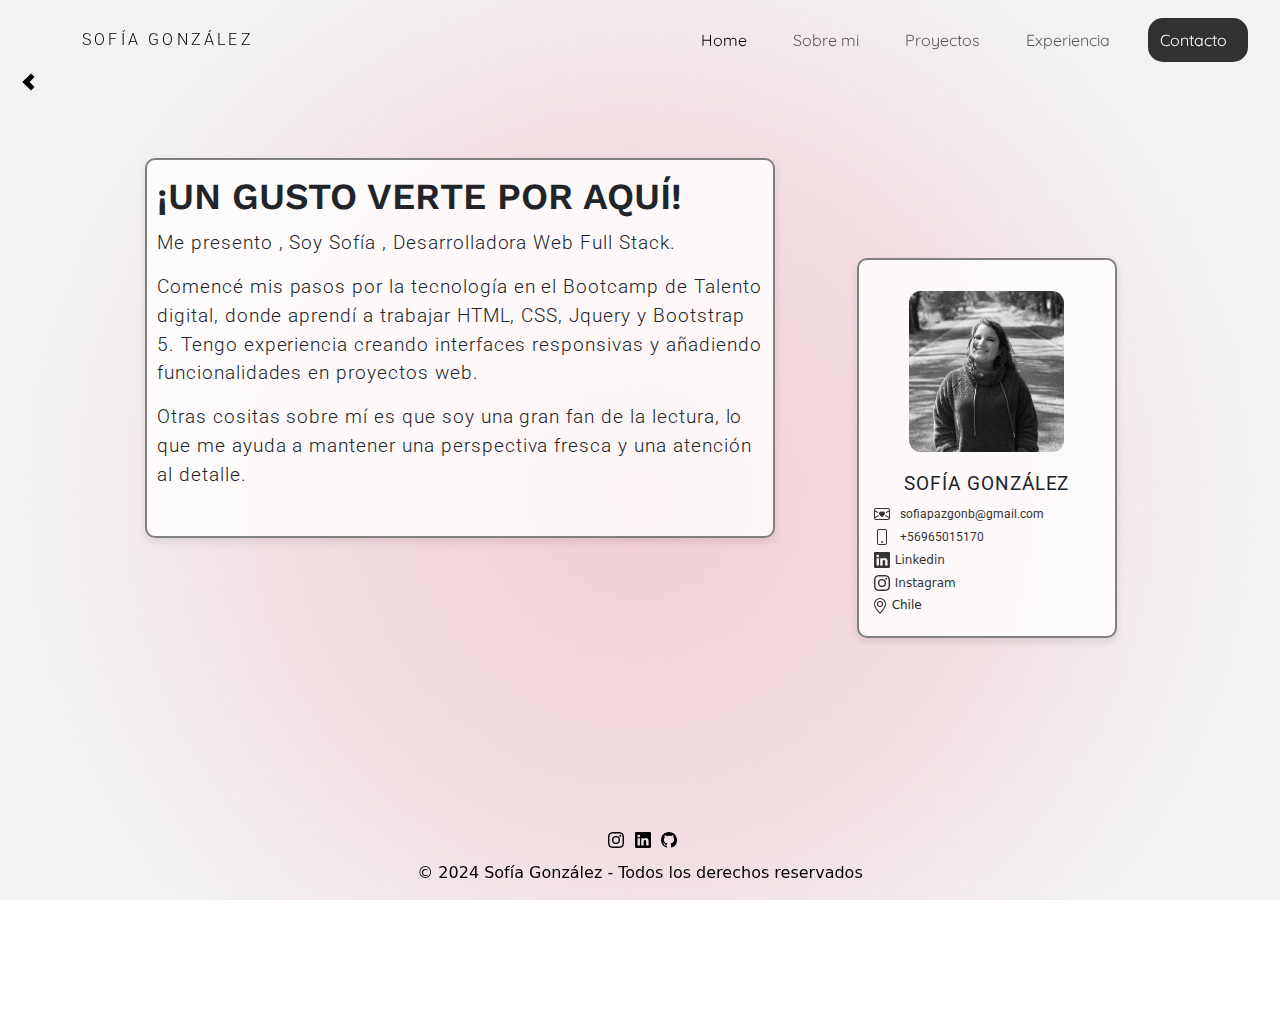
<file: sobremi.html>
<!doctype html>
<html lang="es">
  <head>
    <meta charset="utf-8">
    <meta name="viewport" content="width=device-width, initial-scale=1">
    <title>Sobre mi</title>
    <link href="https://cdn.jsdelivr.net/npm/bootstrap@5.3.3/dist/css/bootstrap.min.css" rel="stylesheet" integrity="sha384-QWTKZyjpPEjISv5WaRU9OFeRpok6YctnYmDr5pNlyT2bRjXh0JMhjY6hW+ALEwIH" crossorigin="anonymous">
    <link rel="preconnect" href="https://fonts.googleapis.com">
    <link rel="preconnect" href="https://fonts.gstatic.com" crossorigin>
    <link href="https://fonts.googleapis.com/css2?family=Abel&family=Amatic+SC:wght@400;700&family=Asap:ital,wght@0,100..900;1,100..900&family=Assistant:wght@200..800&family=Barlow+Condensed:ital,wght@0,100;0,200;0,300;0,400;0,500;0,600;0,700;0,800;0,900;1,100;1,200;1,300;1,400;1,500;1,600;1,700;1,800;1,900&family=Bitter:ital,wght@0,100..900;1,100..900&family=Caveat:wght@400..700&family=Cormorant+Garamond:ital,wght@0,300;0,400;0,500;0,600;0,700;1,300;1,400;1,500;1,600;1,700&family=Crimson+Text:ital,wght@0,400;0,600;0,700;1,400;1,600;1,700&family=DM+Sans:ital,opsz,wght@0,9..40,100..1000;1,9..40,100..1000&family=Dancing+Script:wght@400..700&family=Didact+Gothic&family=Dosis:wght@200..800&family=EB+Garamond:ital,wght@0,400..800;1,400..800&family=Edu+AU+VIC+WA+NT+Hand:wght@400..700&family=Figtree:ital,wght@0,300..900;1,300..900&family=Hind+Siliguri:wght@300;400;500;600;700&family=Hind:wght@300;400;500;600;700&family=Inconsolata:wght@200..900&family=Indie+Flower&family=Kalam:wght@300;400;700&family=Karla:ital,wght@0,200..800;1,200..800&family=Lato:ital,wght@0,100;0,300;0,400;0,700;0,900;1,100;1,300;1,400;1,700;1,900&family=Libre+Baskerville:ital,wght@0,400;0,700;1,400&family=Manrope:wght@200..800&family=Merienda:wght@700&family=Montserrat:ital,wght@0,100..900;1,100..900&family=Mukta:wght@200;300;400;500;600;700;800&family=Nanum+Gothic&family=Nanum+Gothic+Coding&family=Nunito+Sans:ital,opsz,wght@0,6..12,200..1000;1,6..12,200..1000&family=Nunito:ital,wght@0,200..1000;1,200..1000&family=Open+Sans:ital,wght@0,300..800;1,300..800&family=Oxygen:wght@300;400;700&family=PT+Sans+Narrow:wght@400;700&family=Playfair+Display:ital,wght@0,400..900;1,400..900&family=Quicksand:wght@300..700&family=Roboto+Mono:ital,wght@0,100..700;1,100..700&family=Roboto:ital,wght@0,100;0,300;0,400;0,500;0,700;0,900;1,100;1,300;1,400;1,500;1,700;1,900&family=Shadows+Into+Light&family=Signika+Negative:wght@300..700&family=Work+Sans:ital,wght@0,100..900;1,100..900&family=Zeyada&display=swap" rel="stylesheet">
    <link rel="stylesheet" href="./assets/css/style.css">
    <link rel="stylesheet" href="./assets/css/sobremi.css">

  </head>
  <body>
    <header>
        <nav class="navbar navbar-expand-lg bg-transparent fixed-top">
            <div class="container-fluid">
              <a id="nombre" class="navbar-brand" href="#">SOFÍA GONZÁLEZ</a>
              <button class="navbar-toggler" type="button" data-bs-toggle="collapse" data-bs-target="#navbarNav" aria-controls="navbarNav" aria-expanded="false" aria-label="Toggle navigation">
                <span class="navbar-toggler-icon"></span>
              </button>
              <div class="collapse navbar-collapse" id="navbarNav">
                <ul class="navbar-nav ms-auto">
                  <li class="nav-item">
                    <a class="nav-link active" aria-current="page" href="./index.html">Home</a>
                  </li>
                  <li class="nav-item">
                    <a class="nav-link" href="./sobremi.html">Sobre mi</a>
                  </li>
                  <li class="nav-item">
                    <a class="nav-link" href="./proyectos.html">Proyectos</a>
                  </li>
                  <li class="nav-item">
                    <a class="nav-link" href="./experiencia.html">Experiencia</a>
                  </li>
                  <li class="nav-item">
                    <a class="nav-link contacto" href="./contacto.html">Contacto</a>
                  </li>
                </ul>
              </div>
            </div>
          </nav>
    </header>
    <main>
      <div class="back-arrow"></div>
      <div class="flex-container">
        <div class="main-container d-flex align-items-start">
          <section id="sobremi">
              <div class="card card-agrandamiento">
                  <h1 class="hola">¡UN GUSTO VERTE POR AQUÍ!</h1>
                  <p class="parrafoUno">
                      Me presento , Soy Sofía , Desarrolladora Web Full Stack. 

                  </p>
                  <p class="parrafoDos">
                      Comencé mis pasos por la tecnología en el Bootcamp de Talento digital, donde aprendí a trabajar HTML, CSS, Jquery y Bootstrap 5. Tengo experiencia creando interfaces responsivas y añadiendo funcionalidades en proyectos web.

                  </p>
                  <p class="parrafoTres">
                      Otras cositas sobre mí es que soy una gran fan de la lectura, lo que me ayuda a mantener una perspectiva fresca y una atención al detalle.
                  </p>
              </div>
          </section>
          <article class="polaroid-container">
              <div class="polaroid">
                  <img src="./assets/img/IMG-20200322-WA0032.jpg" alt="Sofía González" class="profile-img">
                  <h2 class="nombre">SOFÍA GONZÁLEZ</h2>
                  <div class="info">
                    <p class="email">
                      <svg xmlns="http://www.w3.org/2000/svg" width="16" height="16" fill="currentColor" class="bi bi-envelope-heart" viewBox="0 0 16 16">
                        <path fill-rule="evenodd" d="M0 4a2 2 0 0 1 2-2h12a2 2 0 0 1 2 2v8a2 2 0 0 1-2 2H2a2 2 0 0 1-2-2zm2-1a1 1 0 0 0-1 1v.217l3.235 1.94a2.8 2.8 0 0 0-.233 1.027L1 5.384v5.721l3.453-2.124q.219.416.55.835l-3.97 2.443A1 1 0 0 0 2 13h12a1 1 0 0 0 .966-.741l-3.968-2.442q.33-.421.55-.836L15 11.105V5.383l-3.002 1.801a2.8 2.8 0 0 0-.233-1.026L15 4.217V4a1 1 0 0 0-1-1zm6 2.993c1.664-1.711 5.825 1.283 0 5.132-5.825-3.85-1.664-6.843 0-5.132"/>
                      </svg>
                       sofiapazgonb@gmail.com</p>
                    <p class="phone">
                      <svg xmlns="http://www.w3.org/2000/svg" width="16" height="16" fill="currentColor" class="bi bi-phone" viewBox="0 0 16 16">
                        <path d="M11 1a1 1 0 0 1 1 1v12a1 1 0 0 1-1 1H5a1 1 0 0 1-1-1V2a1 1 0 0 1 1-1zM5 0a2 2 0 0 0-2 2v12a2 2 0 0 0 2 2h6a2 2 0 0 0 2-2V2a2 2 0 0 0-2-2z"/>
                        <path d="M8 14a1 1 0 1 0 0-2 1 1 0 0 0 0 2"/>
                      </svg>
                      +56965015170</p>
                  </div>
                  <div class="social-links">
                    <div class="social-link linkedin">
                        <a class="linkedin" href="https://www.linkedin.com/in/sof%C3%ADa-paz-gonz%C3%A1lez-barra-583380285/" target="_blank">
                            <svg xmlns="http://www.w3.org/2000/svg" width="16" height="16" fill="currentColor" class="bi bi-linkedin" viewBox="0 0 16 16">
                                <path d="M0 1.146C0 .513.526 0 1.175 0h13.65C15.474 0 16 .513 16 1.146v13.708c0 .633-.526 1.146-1.175 1.146H1.175C.526 16 0 15.487 0 14.854zm4.943 12.248V6.169H2.542v7.225zm-1.2-8.212c.837 0 1.358-.554 1.358-1.248-.015-.709-.52-1.248-1.342-1.248S2.4 3.226 2.4 3.934c0 .694.521 1.248 1.327 1.248zm4.908 8.212V9.359c0-.216.016-.432.08-.586.173-.431.568-.878 1.232-.878.869 0 1.216.662 1.216 1.634v3.865h2.401V9.25c0-2.22-1.184-3.252-2.764-3.252-1.274 0-1.845.7-2.165 1.193v.025h-.016l.016-.025V6.169h-2.4c.03.678 0 7.225 0 7.225z"/>
                            </svg> 
                            Linkedin
                        </a>
                    </div>
                    <div class="social-link instagram">
                        <a class="instagram" href="https://www.instagram.com/su.fuu/" target="_blank">
                            <svg xmlns="http://www.w3.org/2000/svg" width="16" height="16" fill="currentColor" class="bi bi-instagram" viewBox="0 0 16 16">
                                <path d="M8 0C5.829 0 5.556.01 4.703.048 3.85.088 3.269.222 2.76.42a3.9 3.9 0 0 0-1.417.923A3.9 3.9 0 0 0 .42 2.76C.222 3.268.087 3.85.048 4.7.01 5.555 0 5.827 0 8.001c0 2.172.01 2.444.048 3.297.04.852.174 1.433.372 1.942.205.526.478.972.923 1.417.444.445.89.719 1.416.923.51.198 1.09.333 1.942.372C5.555 15.99 5.827 16 8 16s2.444-.01 3.298-.048c.851-.04 1.434-.174 1.943-.372a3.9 3.9 0 0 0 1.416-.923c.445-.445.718-.891.923-1.417.197-.509.332-1.09.372-1.942C15.99 10.445 16 10.173 16 8s-.01-2.445-.048-3.299c-.04-.851-.175-1.433-.372-1.941a3.9 3.9 0 0 0-.923-1.417A3.9 3.9 0 0 0 13.24.42c-.51-.198-1.092-.333-1.943-.372C10.443.01 10.172 0 7.998 0zm-.717 1.442h.718c2.136 0 2.389.007 3.232.046.78.035 1.204.166 1.486.275.373.145.64.319.92.599s.453.546.598.92c.11.281.24.705.275 1.485.039.843.047 1.096.047 3.231s-.008 2.389-.047 3.232c-.035.78-.166 1.203-.275 1.485a2.5 2.5 0 0 1-.599.919c-.28.28-.546.453-.92.598-.28.11-.704.24-1.485.276-.843.038-1.096.047-3.232.047s-2.39-.009-3.233-.047c-.78-.036-1.203-.166-1.485-.276a2.5 2.5 0 0 1-.92-.598 2.5 2.5 0 0 1-.6-.92c-.109-.281-.24-.705-.275-1.485-.038-.843-.046-1.096-.046-3.233s.008-2.388.046-3.231c.036-.78.166-1.204.276-1.486.145-.373.319-.64.599-.92s.546-.453.92-.598c.282-.11.705-.24 1.485-.276.738-.034 1.024-.044 2.515-.045zm4.988 1.328a.96.96 0 1 0 0 1.92.96.96 0 0 0 0-1.92m-4.27 1.122a4.109 4.109 0 1 0 0 8.217 4.109 4.109 0 0 0 0-8.217m0 1.441a2.667 2.667 0 1 1 0 5.334 2.667 2.667 0 0 1 0-5.334"/>
                            </svg>
                            Instagram
                        </a>
                    </div>
                </div>
                  <div class="chile">
                    <p class="chile">
                      <svg xmlns="http://www.w3.org/2000/svg" width="16" height="16" fill="currentColor" class="bi bi-geo-alt" viewBox="0 0 16 16">
                        <path d="M12.166 8.94c-.524 1.062-1.234 2.12-1.96 3.07A32 32 0 0 1 8 14.58a32 32 0 0 1-2.206-2.57c-.726-.95-1.436-2.008-1.96-3.07C3.304 7.867 3 6.862 3 6a5 5 0 0 1 10 0c0 .862-.305 1.867-.834 2.94M8 16s6-5.686 6-10A6 6 0 0 0 2 6c0 4.314 6 10 6 10"/>
                        <path d="M8 8a2 2 0 1 1 0-4 2 2 0 0 1 0 4m0 1a3 3 0 1 0 0-6 3 3 0 0 0 0 6"/>
                      </svg>
                      Chile</p>
                </div>
                  </div>
              </div>
          </article>
      </div>  

      </div>
 
    </main>
    <footer>
      <div class="footer-logos">
        <a href="https://www.instagram.com/su.fuu/" target="_blank">
          <svg xmlns="http://www.w3.org/2000/svg" width="16" height="16" fill="currentColor" class="bi bi-instagram" viewBox="0 0 16 16">
            <path d="M8 0C5.829 0 5.556.01 4.703.048 3.85.088 3.269.222 2.76.42a3.9 3.9 0 0 0-1.417.923A3.9 3.9 0 0 0 .42 2.76C.222 3.268.087 3.85.048 4.7.01 5.555 0 5.827 0 8.001c0 2.172.01 2.444.048 3.297.04.852.174 1.433.372 1.942.205.526.478.972.923 1.417.444.445.89.719 1.416.923.51.198 1.09.333 1.942.372C5.555 15.99 5.827 16 8 16s2.444-.01 3.298-.048c.851-.04 1.434-.174 1.943-.372a3.9 3.9 0 0 0 1.416-.923c.445-.445.718-.891.923-1.417.197-.509.332-1.09.372-1.942C15.99 10.445 16 10.173 16 8s-.01-2.445-.048-3.299c-.04-.851-.175-1.433-.372-1.941a3.9 3.9 0 0 0-.923-1.417A3.9 3.9 0 0 0 13.24.42c-.51-.198-1.092-.333-1.943-.372C10.443.01 10.172 0 7.998 0zm-.717 1.442h.718c2.136 0 2.389.007 3.232.046.78.035 1.204.166 1.486.275.373.145.64.319.92.599s.453.546.598.92c.11.281.24.705.275 1.485.039.843.047 1.096.047 3.231s-.008 2.389-.047 3.232c-.035.78-.166 1.203-.275 1.485a2.5 2.5 0 0 1-.599.919c-.28.28-.546.453-.92.598-.28.11-.704.24-1.485.276-.843.038-1.096.047-3.232.047s-2.39-.009-3.233-.047c-.78-.036-1.203-.166-1.485-.276a2.5 2.5 0 0 1-.92-.598 2.5 2.5 0 0 1-.6-.92c-.109-.281-.24-.705-.275-1.485-.038-.843-.046-1.096-.046-3.233s.008-2.388.046-3.231c.036-.78.166-1.204.276-1.486.145-.373.319-.64.599-.92s.546-.453.92-.598c.282-.11.705-.24 1.485-.276.738-.034 1.024-.044 2.515-.045zm4.988 1.328a.96.96 0 1 0 0 1.92.96.96 0 0 0 0-1.92m-4.27 1.122a4.109 4.109 0 1 0 0 8.217 4.109 4.109 0 0 0 0-8.217m0 1.441a2.667 2.667 0 1 1 0 5.334 2.667 2.667 0 0 1 0-5.334"/>
          </svg>
        </a>
        <a href="https://www.linkedin.com/in/sof%C3%ADa-paz-gonz%C3%A1lez-barra-583380285/" target="_blank">
          <svg xmlns="http://www.w3.org/2000/svg" width="16" height="16" fill="currentColor" class="bi bi-linkedin" viewBox="0 0 16 16">
            <path d="M0 1.146C0 .513.526 0 1.175 0h13.65C15.474 0 16 .513 16 1.146v13.708c0 .633-.526 1.146-1.175 1.146H1.175C.526 16 0 15.487 0 14.854zm4.943 12.248V6.169H2.542v7.225zm-1.2-8.212c.837 0 1.358-.554 1.358-1.248-.015-.709-.52-1.248-1.342-1.248S2.4 3.226 2.4 3.934c0 .694.521 1.248 1.327 1.248zm4.908 8.212V9.359c0-.216.016-.432.08-.586.173-.431.568-.878 1.232-.878.869 0 1.216.662 1.216 1.634v3.865h2.401V9.25c0-2.22-1.184-3.252-2.764-3.252-1.274 0-1.845.7-2.165 1.193v.025h-.016l.016-.025V6.169h-2.4c.03.678 0 7.225 0 7.225z"/>
          </svg>
        </a>
        <a href="https://github.com/soofigonb" target="_blank">
          <svg xmlns="http://www.w3.org/2000/svg" width="16" height="16" fill="currentColor" class="bi bi-github" viewBox="0 0 16 16">
            <path d="M8 0C3.58 0 0 3.58 0 8c0 3.54 2.29 6.53 5.47 7.59.4.07.55-.17.55-.38 0-.19-.01-.82-.01-1.49-2.01.37-2.53-.49-2.69-.94-.09-.23-.48-.94-.82-1.13-.28-.15-.68-.52-.01-.53.63-.01 1.08.58 1.23.82.72 1.21 1.87.87 2.33.66.07-.52.28-.87.51-1.07-1.78-.2-3.64-.89-3.64-3.95 0-.87.31-1.59.82-2.15-.08-.2-.36-1.02.08-2.12 0 0 .67-.21 2.2.82.64-.18 1.32-.27 2-.27s1.36.09 2 .27c1.53-1.04 2.2-.82 2.2-.82.44 1.1.16 1.92.08 2.12.51.56.82 1.27.82 2.15 0 3.07-1.87 3.75-3.65 3.95.29.25.54.73.54 1.48 0 1.07-.01 1.93-.01 2.2 0 .21.15.46.55.38A8.01 8.01 0 0 0 16 8c0-4.42-3.58-8-8-8"/>
          </svg>
        </a>
    </div>
      <p>&copy; 2024 Sofía González - Todos los derechos reservados</p>

  </footer>

    









    <script src="https://cdn.jsdelivr.net/npm/bootstrap@5.3.3/dist/js/bootstrap.bundle.min.js" integrity="sha384-YvpcrYf0tY3lHB60NNkmXc5s9fDVZLESaAA55NDzOxhy9GkcIdslK1eN7N6jIeHz" crossorigin="anonymous"></script>
    <script src="https://code.jquery.com/jquery-3.7.1.min.js" integrity="sha256-/JqT3SQfawRcv/BIHPThkBvs0OEvtFFmqPF/lYI/Cxo=" crossorigin="anonymous"></script>
    <script src="./assets/js/script.js"></script>
  </body>
</html>
</file>
<file: assets/css/style.css>
* {
    margin: 0;
    padding: 0;
    box-sizing: border-box; 
}

html, body {
    margin: 0;
    height: 100%;
    overflow: hidden; 
}

body {
    background-image: url("fondo.png");
    background-size: cover;
    background-position: center;
    background-repeat: no-repeat; 
    height: 100vh;
    padding-top: 56px; 
}

header {
    margin-bottom: 60px;
}
main {
    padding: 20px;
    min-height: 70vh; 
}
#nombre {
    font-family: 'Roboto', sans-serif;
    font-size: 1rem;
    font-weight: 300;
    letter-spacing: 0.2em;
    border: 10px solid transparent;
    padding: 10px;
    margin-left: 50px;
}

#navbarNav {
    font-family: "Quicksand", sans-serif;
}

.navbar-nav .nav-link {
    font-size: 1rem;
    margin-right: 20px;
    padding: 10px;
    border-right: 10px solid transparent;
    transition: background-color 0.3s, color 0.3s; 
}

.nav-link:hover {
    background-color: transparent;
    color: white;
    border-radius: 15px;
    padding: 10px 15px;
    transform: none; 
}

.nav-item {
    text-align: center;
}

.nav-link.contacto {
    background-color: rgba(0, 0, 0, 0.8);
    color: white;
    border-radius: 15px;
    padding: 10px 15px;
    text-align: center;
    display: inline-block;
    width: 100px;
}

.nav-link.contacto:hover {
    background-color: rgba(0, 0, 0, 0.8); 
    color: white;
    transform: none;
}

#home {
    display: flex;
    flex-direction: column;
    justify-content: center;
    align-items: center;
    height:90px ;
    text-align: center;
    margin-top: -10%; 
}

#uno {
    font-family: 'Roboto', sans-serif;
    font-weight: bold;
    font-size: 4rem;
    letter-spacing: 0.1em;
    transition: transform 0.3s ease, color 0.3s ease;
    cursor: pointer;
    margin-top: 100px;
}

#dos {
    font-family: 'Roboto', sans-serif;
    font-size: 1.5rem;
    font-weight: 300;
    letter-spacing: 0.05em;
    transition: color 0.3s ease;
    cursor: pointer;
}

section {
    min-height: 80vh; 
    padding: 20px; 
}


#sobremi, #proyectos {
    min-height: 100vh; 
    padding: 20px;
}

/* Estilo para el footer */
footer {
    background-color:transparent;
    color: #000;
    text-align: center;
    padding: 10px;
    position: fixed;
    bottom: 0;
    width: 100%;
}

footer p{
    margin-top: 10px;
    margin-bottom: 5px;
}
.footer-logos a {
    display: inline-block; 
    transition: transform 0.3s ease;
  }
  
 footer .enlarged {
    transform: scale(1.3);
  }
  
footer a {
    text-decoration: none;
    color: #000; 
    margin-left: 5px;
}

footer a:hover {
    color:#ff69b4; 
}
footer p:hover{
    color:#ff69b4; 
}

@media (min-width:992px) and (max-width:1300px){
    #navbarNav{
        background-color:transparent ;
    }
}
@media (min-width:965px) and (max-width:991.5px){
    #navbarNav{
        background-color:rgba(255, 255, 255, 0.8) ;
    }
    #navbarNav .nav-link{
        
        text-align: right;
     
    }
    .nav-link.contacto{
        background-color: transparent;
        color: #ff69b4;
        margin-right: -810px;
        text-align: right;
    }
    #nombre{
        font-size: 1.3rem;
    }
    #home{
        margin-top: -110px;
    }
    footer p{
        font-size: 1.29rem;
    }
}
@media (min-width:945px) and (max-width:965px){
    #navbarNav{
        background-color:rgba(255, 255, 255, 0.8) ;
    }
    #navbarNav .nav-link{
        
        text-align: right;
     
    }
    .nav-link.contacto{
        background-color: transparent;
        color: #ff69b4;
        margin-right: -785px;
        text-align: right;
    }
    #nombre{
        font-size: 1.3rem;
    }
    #home{
        margin-top: -110px;
    }
    footer p{
        font-size: 1.29rem;
    }
}
@media (min-width:920px) and (max-width:945px){
    #navbarNav{
        background-color:rgba(255, 255, 255, 0.8) ;
    }
    #navbarNav .nav-link{
        
        text-align: right;
     
    }
    .nav-link.contacto{
        background-color: transparent;
        color: #ff69b4;
        margin-right: -760px;
        text-align: right;
    }
    #nombre{
        font-size: 1.3rem;
    }
    #home{
        margin-top: -110px;
    }
    footer p{
        font-size: 1.29rem;
    }
}
@media (min-width:900px) and (max-width:920px){
    #navbarNav{
        background-color:rgba(255, 255, 255, 0.8) ;
    }
    #navbarNav .nav-link{
        
        text-align: right;
     
    }
    .nav-link.contacto{
        background-color: transparent;
        color: #ff69b4;
        margin-right: -740px;
        text-align: right;
    }
    #nombre{
        font-size: 1.3rem;
    }
    #home{
        margin-top: -110px;
    }
    footer p{
        font-size: 1.25rem;
    }

}
@media (min-width:880px) and (max-width:900px){
    #navbarNav{
        background-color:rgba(255, 255, 255, 0.8) ;
    }
    #navbarNav .nav-link{
        
        text-align: right;
     
    }
    .nav-link.contacto{
        background-color: transparent;
        color: #ff69b4;
        margin-right: -712px;
        text-align: right;
    }
    #nombre{
        font-size: 1.4rem;
    }
    #home{
       margin-top: -110px; 
    }
    footer p{
        font-size: 1.25rem;
    }
}
@media (min-width:845px) and (max-width:880px){
    #navbarNav{
        background-color:rgba(255, 255, 255, 0.8) ;
    }
    #navbarNav .nav-link{
        margin-left:500px;
        text-align: right;
     
    }
    .nav-link.contacto{
        background-color: transparent;
        color: #ff69b4;
        margin-right: -180px;
        text-align: right;
    }
    #nombre{
        font-size: 1.4rem;
    }
    #home{
        margin-top: -100px;
    }
    footer p{
        font-size: 1.3rem;
    }
}
@media (min-width:827px) and (max-width:845px){
    #navbarNav{
        background-color:rgba(255, 255, 255, 0.8) ;
    }
    #navbarNav .nav-link{
        margin-left:500px;
        text-align: right;
     
    }
    .nav-link.contacto{
        background-color: transparent;
        color: #ff69b4;
        margin-right: -165px;
        text-align: right;
    }
    #nombre{
        font-size: 1.3rem;
    }
    #home{
        margin-top: -100px;
    }
    footer p{
        font-size: 1.25rem;
    }
}
@media (min-width:810px) and (max-width:827px){
    #navbarNav{
        background-color:rgba(255, 255, 255, 0.8) ;
    }
    #navbarNav .nav-link{
        margin-left:500px;
        text-align: right;
     
    }
    .nav-link.contacto{
        background-color: transparent;
        color: #ff69b4;
        margin-right: -145px;
        text-align: right;
    }
    #nombre{
        font-size: 1.3rem;
    }
    #home{
        margin-top: -100px;
    }
    footer p{
        font-size: 1.25rem;
    }
}
@media(min-width:790px) and (max-width:810px){
    #navbarNav{
        background-color:rgba(255, 255, 255, 0.8) ;
    }
    #navbarNav .nav-link{
        margin-left:500px;
        text-align: right;
     
    }
    .nav-link.contacto{
        background-color: transparent;
        color: #ff69b4;
        margin-right: -125px;
        text-align: right;
    }
    #nombre{
        font-size: 1.3rem;
    }
    #home{
        margin-top: -100px;
    }
    footer p{
        font-size: 1.3rem;
    }
    
    
    
}
@media (min-width:770px) and (max-width:790px){
    #navbarNav{
        background-color:rgba(255, 255, 255, 0.8) ;
    }
    #navbarNav .nav-link{
        margin-left:500px;
        text-align: right;
     
    }
    .nav-link.contacto{
        background-color: transparent;
        color: #ff69b4;
        margin-right: -105px;
        text-align: right;
    }
    #nombre{
        font-size: 1.5rem;
        margin-left: 15px;
    }
    #home{
        margin-top: -100px;
    }
    footer p{
        font-size: 1.5rem;
    }
    
}
@media (min-width:755px) and (max-width:770px){
    #navbarNav{
        background-color:rgba(255, 255, 255, 0.8) ;
    }
    #navbarNav .nav-link{
        margin-left:500px;
        text-align: right;
     
    }
    .nav-link.contacto{
        background-color: transparent;
        color: #ff69b4;
        margin-right: -90px;
        text-align: right;
    }
    #home{
        margin-top:-100px ;
    }
    #nombre{
        font-size: 1.3rem;
    }
    footer p{
        font-size: 1.03rem;
    }


}
@media (min-width:740px) and (max-width:755px){
    #navbarNav{
        background-color:rgba(255, 255, 255, 0.8) ;
    }
    #navbarNav .nav-link{
        margin-left:500px;
        text-align: right;
     
    }
    .nav-link.contacto{
        background-color: transparent;
        color: #ff69b4;
        margin-right: -75px;
        text-align: right;
    }
    #home{
        margin-top: -100px;
    }
}
@media (min-width:719px) and (max-width:740px){
    #navbarNav{
        background-color:rgba(255, 255, 255, 0.8) ;
    }
    #navbarNav .nav-link{
        margin-left:500px;
        text-align: right;
     
    }
    .nav-link.contacto{
        background-color: transparent;
        color: #ff69b4;
        margin-right: -60px;
        text-align: right;
    }
    #home{
        margin-top: -100px;
    }
}
@media (min-width:700px) and (max-width:719px){
    #navbarNav{
        background-color:rgba(255, 255, 255, 0.8) ;
    }
    #navbarNav .nav-link{
        margin-left:500px;
        text-align: right;
     
    }
    .nav-link.contacto{
        background-color: transparent;
        color: #ff69b4;
        margin-right: -40px;
        text-align: right;
    }
    #home{
        margin-top: -100px;
    }

}
@media (min-width:685px) and (max-width:700px){
    #navbarNav{
        background-color:rgba(255, 255, 255, 0.8) ;
    }
    #navbarNav .nav-link{
        margin-left:100px;
        text-align: right;
        
        

    }
    .nav-link.contacto{
        background-color: transparent;
        color: #ff69b4;
        margin-right: -420px;
        text-align: right;
    }
    #home{
        margin-top: -100px;
    }

}
@media (min-width:660px) and (max-width:685px){
    #navbarNav{
        background-color:rgba(255, 255, 255, 0.8) ;
    }
    #navbarNav .nav-link{
        margin-left:100px;
        text-align: right;
        

    }
    .nav-link.contacto{
        background-color: transparent;
        color: #ff69b4;
        margin-right: -400px;
        text-align: right;
    }
    #home{
        margin-top: -100px;
    }
}
@media (min-width:640px) and (max-width:660px){
    #navbarNav{
        background-color:rgba(255, 255, 255, 0.8) ;
    }
    #navbarNav .nav-link{
        margin-left:100px;
        text-align: right;
        

    }
    .nav-link.contacto{
        background-color: transparent;
        color: #ff69b4;
        margin-right: -380px;
        text-align: right;
    }
    #nombre{
        margin-left: 5px;
    }
    #home{
        margin-top: -100px;
    }
    #uno{
        font-size: 3.5rem;

    }

}
@media (min-width:618px) and (max-width:640px){
    #navbarNav{
        background-color:rgba(255, 255, 255, 0.8) ;
    }
    #navbarNav .nav-link{
        margin-left:490px;
        text-align: right;

    }
    .nav-link.contacto{
        background-color: transparent;
        color: #ff69b4;
        margin-right: 10px;
        
    }

    #home{
        margin-top: -110px;
    }

    #uno{
        font-size: 3.5rem;
    }


}
@media (min-width :590px) and (max-width:618px){
    #navbarNav{
        background-color:rgba(255, 255, 255, 0.8) ;
    }
    #navbarNav .nav-link{
        margin-left:100px;
        text-align: right;

    }
    .nav-link.contacto{
        background-color: transparent;
        color: #ff69b4;
        margin-right: -320px;
        text-align: right;
    }
    #nombre{
        margin-left: 5px;
        font-size: 0.8rem;
    }
    #home{
        margin-top: -130px;
    }

    #uno{
        font-size: 1.9rem;
    }
    #dos{
        font-size: 1.1rem;
    }
    footer p{
        font-size: 0.8rem;
    }
}
@media (min-width:570px) and (max-width:590px){
    #navbarNav{
        background-color:rgba(255, 255, 255, 0.8) ;
    }
    #navbarNav .nav-link{
        margin-left:100px;
        text-align: right;

    }
    .nav-link.contacto{
        background-color: transparent;
        color: #ff69b4;
        margin-right: -305px;
        text-align: right;
    }
    #nombre{
        margin-left: 5px;
        font-size: 0.8rem;
    }
    #home{
        margin-top: -130px;
    }

    #uno{
        font-size: 2.5rem;
    }
    #dos{
        font-size: 1.1rem;
    }
    footer p{
        font-size: 0.8rem;
    }
}
@media (min-width:550px) and (max-width:570px){
    #navbarNav{
        background-color:rgba(255, 255, 255, 0.8) ;
    }
    #navbarNav .nav-link{
        margin-left:100px;
        text-align: right;

    }
    .nav-link.contacto{
        background-color: transparent;
        color: #ff69b4;
        margin-right: -288px;
        text-align: right;
    }
    #nombre{
        margin-left: 5px;
        font-size: 0.8rem;
    }
    #home{
        margin-top: -130px;
    }

    #uno{
        font-size: 2.5rem;
    }
    #dos{
        font-size: 1.1rem;
    }
    footer p{
        font-size: 0.8rem;
    }
}
@media (min-width:527px) and (max-width:550px){
    #navbarNav{
        background-color:rgba(255, 255, 255, 0.8) ;
    }
    #navbarNav .nav-link{
        margin-left:100px;
        text-align: right;

    }
    .nav-link.contacto{
        background-color: transparent;
        color: #ff69b4;
        margin-right: -260px;
        text-align: right;
    }
    #nombre{
        margin-left: 5px;
        font-size: 0.8rem;
    }
    #home{
        margin-top: -130px;
    }

    #uno{
        font-size: 2.5rem;
    }
    #dos{
        font-size: 1.1rem;
    }
    footer p{
        font-size: 0.89rem;
    }
}
@media (min-width : 500px) and (max-width:527px){
    #navbarNav{
        background-color:rgba(255, 255, 255, 0.8) ;
    }
    #navbarNav .nav-link{
        margin-left:100px;
        text-align: right;

    }
    .nav-link.contacto{
        background-color: transparent;
        color: #ff69b4;
        margin-right: -230px;
        text-align: right;
    }
    #nombre{
        margin-left: 5px;
        font-size: 0.8rem;
    }
    #home{
        margin-top: -130px;
    }

    #uno{
        font-size: 2.5rem;
    }
    #dos{
        font-size: 1.1rem;
    }
    footer p{
        font-size: 0.8rem;
    }
}
@media (min-width:481px) and (max-width:500px){
    #navbarNav{
        background-color:rgba(255, 255, 255, 0.8) ;
    }
    #navbarNav .nav-link{
        margin-left:200px;
        text-align: right;

    }
    .nav-link.contacto{
        background-color: transparent;
        color: #ff69b4;
        margin-right: -112px;
        text-align: right;
    }
    #nombre{
        margin-left: 5px;
        font-size: 0.8rem;
    }
    #home{
        margin-top: -130px;
    }

    #uno{
        font-size: 2.5rem;
    }
    #dos{
        font-size: 1.1rem;
    }
    footer p{
        font-size: 0.8rem;
    }

    .footer-logos{
        margin-bottom: -5px;
    }
}
@media (min-width:460px) and (max-width:481px){
    #navbarNav{
        background-color:rgba(255, 255, 255, 0.8) ;
    }
    #navbarNav .nav-link{
        margin-left:100px;
        text-align: right;

    }
    .nav-link.contacto{
        background-color: transparent;
        color: #ff69b4;
        margin-right: -195px;
        text-align: right;
    }
    #nombre{
        margin-left: 5px;
        font-size: 0.8rem;
    }
    #home{
        margin-top: -130px;
    }

    #uno{
        font-size: 2.3rem;
    }
    #dos{
        font-size: 1.1rem;
    }
    footer p{
        font-size: 0.8rem;
    }

    .footer-logos{
        margin-bottom: -5px;
    }
}
@media (min-width:441px) and (max-width:460px){
    #navbarNav{
        background-color:rgba(255, 255, 255, 0.8) ;
    }
    #navbarNav .nav-link{
        margin-left:100px;
        text-align: right;

    }
    .nav-link.contacto{
        background-color: transparent;
        color: #ff69b4;
        margin-right: -180px;
        text-align: right;
    }
    #nombre{
        margin-left: 5px;
        font-size: 0.8rem;
    }
    #home{
        margin-top: -130px;
    }

    #uno{
        font-size: 2.3rem;
    }
    #dos{
        font-size: 1.1rem;
    }
    footer p{
        font-size: 0.8rem;
    }

    .footer-logos{
        margin-bottom: -5px;
    }
    
}
@media (min-width:428px) and (max-width:441px){
    #navbarNav{
        background-color:rgba(255, 255, 255, 0.8) ;
    }
    #navbarNav .nav-link{
        margin-left:220px;
        text-align: right;

    }
    .nav-link.contacto{
        background-color: transparent;
        color: #ff69b4;
        margin-right: -45px;
        text-align: right;
    }
    #nombre{
        margin-left: 5px;
        font-size: 0.8rem;
    }
    #home{
        margin-top: -130px;
    }

    #uno{
        font-size: 1.9rem;
    }
    #dos{
        font-size: 1.2rem;
    }
    footer p{
        font-size: 0.79rem;
    }

    .footer-logos{
        margin-bottom: -5px;
    }

}

@media (min-width:415px)  and (max-width:428px){
    #navbarNav{
        background-color:rgba(255, 255, 255, 0.8) ;
    }
    #navbarNav .nav-link{
        margin-left:220px;
        text-align: right;

    }
    .nav-link.contacto{
        background-color: transparent;
        color: #ff69b4;
        margin-right: -30px;
        text-align: right;
    }
    #nombre{
        margin-left: 5px;
        font-size: 0.8rem;
    }
    #home{
        margin-top: -130px;
    }

    #uno{
        font-size: 1.8rem;
    }
    #dos{
        font-size: 1.2rem;
    }
    footer p{
        font-size: 0.7rem;
    }

    .footer-logos{
        margin-bottom: -5px;
    }
  
}
@media (min-width:400px) and (max-width:415px){
    #navbarNav{
        background-color:rgba(255, 255, 255, 0.8) ;
    }
    #navbarNav .nav-link{
        margin-left:30px;
        text-align: right;

    }
    .nav-link.contacto{
        margin-right: -199px;
        text-align: right;
        background-color: transparent;
        color: #ff69b4;
    }
    #nombre{
        margin-left: -15px;
        font-size: 0.8rem;
    }
    #home{
        margin-top: -140px;
    }
    #uno{
        font-size: 1.8rem;
    }
    #dos{
        font-size: 0.8rem;
    }
    footer p{
        font-size: 0.7rem;
    }

    .footer-logos{
        margin-bottom: -5px;
    }
}
@media (min-width:380px) and (max-width:400px){
    #navbarNav{
        background-color:rgba(255, 255, 255, 0.8) ;
    }
    #navbarNav .nav-link{
        margin-left:30px;
        text-align: right;

    }
    .nav-link.contacto{
        margin-right: -189px;
        text-align: right;
        background-color: transparent;
        color: #ff69b4;
    }
    #nombre{
        margin-left: -15px;
        font-size: 0.8rem;
    }
    #home{
        margin-top: -140px;
    }
    #uno{
        font-size: 1.8rem;
    }
    #dos{
        font-size: 0.8rem;
    }
    footer p{
        font-size: 0.7rem;
    }

    .footer-logos{
        margin-bottom: -5px;
    }
   
}
@media(min-width:360px) and (max-width:380px){
    #navbarNav{
        background-color:rgba(255, 255, 255, 0.8) ;
    }
    #navbarNav .nav-link{
        margin-left:30px;
        text-align: right;

    }
    .nav-link.contacto{
        margin-right: -167px;
        text-align: right;
        background-color: transparent;
        color: #ff69b4;
    }
    #nombre{
        margin-left: -15px;
        font-size: 0.8rem;
    }
    #home{
        margin-top: -140px;
    }
    #uno{
        font-size: 1.8rem;
    }
    #dos{
        font-size: 0.8rem;
    }
    footer p{
        font-size: 0.7rem;
    }

    .footer-logos{
        margin-bottom: -5px;
    }

}
@media (min-width:345px) and (max-width:360px){
    #navbarNav{
        background-color:rgba(255, 255, 255, 0.8) ;
    }
    #navbarNav .nav-link{
        margin-left:30px;
        text-align: right;

    }
    .nav-link.contacto{
        margin-right: -147px;
        text-align: right;
        background-color: transparent;
        color: #ff69b4;
    }
    #nombre{
        margin-left: -15px;
        font-size: 0.8rem;
    }
    #home{
        margin-top: -140px;
    }
    #uno{
        font-size: 1.8rem;
    }
    #dos{
        font-size: 0.8rem;
    }
    footer p{
        font-size: 0.6rem;
    }

    .footer-logos{
        margin-bottom: -5px;
    }
}
@media (min-width:320px) and (max-width:345px){
    #navbarNav{
        background-color:rgba(255, 255, 255, 0.8) ;
    }
    #navbarNav .nav-link{
        margin-left:30px;
        text-align: right;

    }
    .nav-link.contacto{
        margin-right: -125px;
        text-align: right;
        background-color: transparent;
        color: #ff69b4;
    }
    #nombre{
        margin-left: -15px;
        font-size: 0.8rem;
    }
    #home{
        margin-top: -140px;
    }
    #uno{
        font-size: 1.59rem;
    }
    #dos{
        font-size: 0.8rem;
    }
    footer p{
        font-size: 0.6rem;
    }

    .footer-logos{
        margin-bottom: -5px;
    }
}
@media (min-width:300px) and (max-width:320px){
    #navbarNav{
        background-color:rgba(255, 255, 255, 0.8) ;
    }
    #navbarNav .nav-link{
        margin-left:30px;
        text-align: right;

    }
    .nav-link.contacto{
        margin-right: -110px;
        text-align: right;
        background-color: transparent;
        color: #ff69b4;
    }
    #nombre{
        margin-left: -15px;
        font-size: 0.8rem;
    }
    #home{
        margin-top: -140px;
    }
    #uno{
        font-size: 1.59rem;
    }
    #dos{
        font-size: 0.8rem;
    }
    footer p{
        font-size: 0.6rem;
    }

    .footer-logos{
        margin-bottom: -5px;
    }

}
</file>
<file: assets/css/contacto.css>
* {
    margin: 0;
    padding: 0;
    box-sizing: border-box; 
}
.back-arrow {
    width: 20px;
    height: 20px;
    border-left: 5px solid black;
    border-top: 5px solid black;
    transform: rotate(-45deg);
    cursor: pointer;
    margin-left: 30px;
    margin-top: -30px;
}
.form-background {
    display: flex;
    justify-content: center;
    align-items: center;
    width: 660px; 
    height: 520px;
    background-color: rgba(255, 255, 255, 0.7);
    border: 2px solid grey;
    border-radius: 10px;
    box-shadow: 0 4px 8px rgba(0,0,0,0.1);
    margin:0; 
    margin-left: 400px;
    right: 0;
    padding: 0;
    margin-top: -65px;
    transition: transform 0.3s ease;
}

#form-container {
    width: 90%;
    display: flex;
    flex-direction: column;
    justify-content: center; 
    align-items: center;     
    height: 500px;               
    margin-right: 410px;
    margin-top: 30px;
       
}
.conta {
    font-family: 'Lato', sans-serif;
    font-size: 30px; 
    letter-spacing: 7px;        
    color: #333;            
    margin-bottom: 20px;   
    margin-left: 400px;
    margin-top: -40px;
}
#form {
    width: 500px;              
    padding: 20px;          
    background: transparent;   
    border-radius: 8px;   
    box-shadow: 0 4px 8px rgba(0,0,0,0.3); 
    
}

#nombre-form, #apellido-form, #email-form {
    font-family: 'Lato', sans-serif;
    font-size: 0.875em; 
    width: 300%;
    height: 60px;
    padding: 0px 20px;
    background: transparent;
    outline: none;
    color: #333;
    border: solid 3px #ff69b4;
    border-bottom: none;
    transition: color 0.3s ease-in-out, background 0.3s ease-in-out;
}

#nombre-form:hover, #apellido-form:hover, #email-form:hover {
    background: pink;
    color: #333;
}

#message-form {
    width: 300%;
    height: 150px;
    padding: 20px;
    background: transparent;
    outline: none;
    color: #333;
    font-family: 'Lato', sans-serif;
    font-size: 0.875em;
    border: solid 3px #ff69b4;
    transition: color 0.3s ease-in-out, background 0.3s ease-in-out;
}

#message-form:hover {
    background: pink;
    color: #333;
}

#enviar {
    width: 300%;
    height: 50px;
    padding: 0;
    margin: -5px 0 0 0;
    font-family: 'Lato', sans-serif;
    font-size: 0.875em;
    color: #333;
    outline: none;
    cursor: pointer;
    border: solid 3px #ff69b4;
    border-top: none;
    background-color: transparent;
}

#enviar:hover {
    background: pink;
    color: #333;
}




@media (min-width:1200px) and (max-width:1600.9px){
    .back-arrow{
        margin-top: -90px;
        margin-left: -10px;
        width: 12px;
        height: 12px;
    }
    .form-background {
        
        margin-left: 360px;
        margin-top: 10px;
       
    }
    
}
@media (min-width:1170px) and (max-width:1200.9px){
    .back-arrow{
        margin-top: -90px;
        margin-left: -10px;
        width: 12px;
        height: 12px;
    }
    .form-background {
        display: flex;
        justify-content: left;
        align-items: left;
        width: 600px;
        height: 460px;
        margin-left: 260px;
        margin-top: 5px;
    }
    .conta{
        font-size: 1.5rem;
        margin-left: 30px;
    }
    #nombre-form, #apellido-form, #email-form , #message-form , #enviar{
        width: 460px;
        margin-left: 70px;
    }
}
@media (min-width:1140px) and (max-width:1170.9px){
    .back-arrow{
        margin-top: -90px;
        margin-left: -10px;
        width: 12px;
        height: 12px;
    }
    .form-background {
        display: flex;
        justify-content: left;
        align-items: left;
        width: 600px;
        height: 460px;
        margin-left: 230px;
        margin-top: 5px;
    }
    .conta{
        font-size: 1.5rem;
        margin-left: 30px;
    }
    #nombre-form, #apellido-form, #email-form , #message-form , #enviar{
        width: 460px;
        margin-left: 70px;
    }
}
@media (min-width:1024px) and (max-width:1140.9px){
    .back-arrow{
        margin-top: -90px;
        margin-left: -10px;
        width: 12px;
        height: 12px;
    }
    .form-background {
        display: flex;
        justify-content: left;
        align-items: left;
        width: 600px;
        height: 460px;
        margin-left: 200px;
        margin-top: 5px;
    }
    .conta{
        font-size: 1.5rem;
        margin-left: 30px;
    }
    #nombre-form, #apellido-form, #email-form , #message-form , #enviar{
        width: 460px;
        margin-left: 70px;
    }
}
@media (min-width:991px) and (max-width:1024.9px){
    .back-arrow{
        margin-top: -90px;
        margin-left: -10px;
        width: 12px;
        height: 12px;
    }
    .form-background {
        display: flex;
        justify-content: left;
        align-items: left;
        width: 600px;
        height: 450px;
        margin-left: 160px;
        margin-top: 5px;
    }
    .conta{
        font-size: 1.5rem;
        margin-left: 30px;
    }
    #nombre-form, #apellido-form, #email-form , #message-form , #enviar{
        width: 460px;
        margin-left: 70px;
    }
}
@media (min-width:899px) and (max-width:991.9px){
    .back-arrow{
        margin-top: -90px;
        margin-left: -10px;
        width: 12px;
        height: 12px;
    }
    .form-background {
        display: flex;
        justify-content: left;
        align-items: left;
        width: 600px;
        height: 450px;
        margin-left: 160px;
        margin-top: -5px;
    }
    .conta{
        font-size: 1.5rem;
        margin-left: 30px;
    }
    #nombre-form, #apellido-form, #email-form , #message-form , #enviar{
        width: 460px;
        margin-left: 70px;
    }
}
@media (min-width:800px) and (max-width:899.9px){
    .back-arrow{
        margin-top: -90px;
        margin-left: -10px;
        width: 12px;
        height: 12px;
    }
    .form-background {
        display: flex;
        justify-content: left;
        align-items: left;
        width: 600px;
        height: 450px;
        margin-left: 100px;
        margin-top: 10px;
    }
    .conta{
        font-size: 1.5rem;
        margin-left: 30px;
    }
    #nombre-form, #apellido-form, #email-form , #message-form , #enviar{
        width: 460px;
        margin-left: 70px;
    }
}
@media (min-width:700px) and (max-width:800.9px){
    .back-arrow{
        margin-top: -90px;
        margin-left: -10px;
        width: 12px;
        height: 12px;
    }
    .form-background {
        display: flex;
        justify-content: left;
        align-items: left;
        width: 560px;
        height: 450px;
        margin-left: 70px;
        margin-top: -5px;
    }
    .conta{
        font-size: 1.5rem;
        margin-left: 30px;
    }
    #nombre-form, #apellido-form, #email-form , #message-form , #enviar{
        width: 460px;
        margin-left: 50px;
    }
}
@media (min-width:644px) and (max-width:700.9px){
    .back-arrow{
        margin-top: -90px;
        margin-left: -10px;
        width: 12px;
        height: 12px;
    }
    .form-background {
        display: flex;
        justify-content: left;
        align-items: left;
        width: 560px;
        height: 450px;
        margin-left: 20px;
        margin-top: 10px;
    }
    .conta{
        font-size: 1.5rem;
        margin-left: 30px;
    }
    #nombre-form, #apellido-form, #email-form , #message-form , #enviar{
        width: 460px;
        margin-left: 50px;
    }
}
@media (min-width:600px) and (max-width:644.9px){
    .back-arrow{
        margin-top: -90px;
        margin-left: -10px;
        width: 12px;
        height: 12px;
    }
    .form-background {
        display: flex;
        justify-content: left;
        align-items: left;
        width: 530px;
        height: 450px;
        margin-left: 5px;
        margin-top: 10px;
    }
    .conta{
        font-size: 1.5rem;
        margin-left: 30px;
    }
    #nombre-form, #apellido-form, #email-form , #message-form , #enviar{
        width: 430px;
        margin-left: 50px;
    }
}
@media (min-width:520px) and (max-width:600.9px){
    .back-arrow{
        margin-top: -90px;
        margin-left: -10px;
        width: 12px;
        height: 12px;
    }
    .form-background {
        display: flex;
        justify-content: left;
        align-items: left;
        width: 490px;
        height: 450px;
        margin-left: -10px;
        margin-top: 20px;
    }
    .conta{
        font-size: 1.35rem;
        margin-left: 30px;
    }
    #nombre-form, #apellido-form, #email-form , #message-form , #enviar{
        width: 390px;
        margin-left: 50px;
    }
}
@media (min-width:471px) and (max-width:520.9px){
    .back-arrow{
        margin-top: -90px;
        margin-left: -10px;
        width: 12px;
        height: 12px;
    }
    .form-background {
        display: flex;
        justify-content: left;
        align-items: left;
        width: 450px;
        height: 450px;
        margin-left: -10px;
        margin-top: 20px;
    }
    .conta{
        font-size: 1.29rem;
        margin-left: 30px;
    }
    #nombre-form, #apellido-form, #email-form , #message-form , #enviar{
        width: 360px;
        margin-left: 40px;
    }
}
@media (min-width:430px) and (max-width:471.9px){
    .back-arrow{
        margin-top: -90px;
        margin-left: -10px;
        width: 12px;
        height: 12px;
    }
    .form-background {
        display: flex;
        justify-content: left;
        align-items: left;
        width: 410px;
        height: 450px;
        margin-left: -20px;
        margin-top: 20px;
    }
    .conta{
        font-size: 1.29rem;
        margin-left: 30px;
    }
    #nombre-form, #apellido-form, #email-form , #message-form , #enviar{
        width: 330px;
        margin-left: 40px;
    }
}
@media (min-width:360px) and (max-width:430px){
    .back-arrow{
        margin-top: -90px;
        margin-left: -10px;
        width: 12px;
        height: 12px;
    }
    .form-background {
        display: flex;
        justify-content: left;
        align-items: left;
        width: 330px;
        height: 450px;
        margin-left: -20px;
        margin-top: 20px;
    }
    .conta{
        font-size: 1.29rem;
        margin-left: 30px;
    }
    #nombre-form, #apellido-form, #email-form , #message-form , #enviar{
        width: 260px;
        margin-left: 30px;
    }
}
@media (min-width:300px) and (max-width:360px){
    .back-arrow{
        margin-top: -90px;
        margin-left: -10px;
        width: 12px;
        height: 12px;
    }
    .form-background {
        display: flex;
        justify-content: left;
        align-items: left;
        width: 270px;
        height: 450px;
        margin-left: -15px;
        margin-top: 20px;
    }
    .conta{
        font-size: 1.29rem;
        margin-left: 30px;
    }
    #nombre-form, #apellido-form, #email-form , #message-form , #enviar{
        width: 100%;
        margin-left: 10px;
    }
}
</file>
<file: assets/css/experienica.css>
* {
    margin: 0;
    padding: 0;
    box-sizing: border-box; 
}
.back-arrow {
    width: 20px;
    height: 20px;
    border-left: 5px solid black;
    border-top: 5px solid black;
    transform: rotate(-45deg);
    cursor: pointer;
    margin-left: 30px;
    margin-top: -40px;
    
    
}
.experiencia-format-container {
    width: 90%;
    margin: 0 auto;
}

.experiencia-courses_box {
    display: flex;
    flex-wrap: wrap; 
    gap: 50px;
    padding: 30px;
}

.experiencia-courses_item {
    
    height: 250px; 
    margin-bottom: 5px;
    overflow: hidden;
    border-radius: 28px;
    box-sizing: border-box;
    transition: transform 0.3s ease;
}

.experiencia-courses_item:hover {
    transform: scale(1.09); 
}

.experiencia-courses-item_link {
    display: block;
    padding: 30px 20px;
    background-color: rgba(255, 255, 255, 0.8);
    overflow: hidden;
    height: 100%;
    position: relative;
    text-decoration: none;
}

.experiencia-courses-item_link:hover,
.experiencia-courses-item_link:hover .experiencia-courses-item_date {
    color: #333;
}

.experiencia-courses-item_link:hover .experiencia-courses-item_bg {
    transform: scale(10);
}

.experiencia-courses-item_title {
    min-height: 90px;
    margin: 0 0 30px;
    overflow: hidden;
    font-weight: bold;
    font-size: 24px;
    color: #333;
    z-index: 1;
    position: relative;
    font-family: 'Roboto', sans-serif;

}

.experiencia-courses-item_date-box {
    font-size: 18px;
    color: #333;
    z-index: 1;
    position: relative;
}

.experiencia-courses-item_date {
    font-weight: bold;
    color: #333;
    transition: color .5s ease;
}

.experiencia-courses-item_bg {
    height: 128px;
    width: 128px;
    z-index: 1;
    position: absolute;
    top: -60px;
    right: -75px;
    border-radius: 50%;
    transition: all .5s ease;
    background: linear-gradient(90deg, hsla(311, 74%, 87%, 1) 0%, hsla(275, 19%, 88%, 1) 100%);
}

.exp {
    font-family: 'Lato', sans-serif;
    font-size: 30px; 
    letter-spacing: 7px;  
    font-style: normal;
    text-align: center;
    margin-bottom: 10px;
    margin-top: -60px;
}

.enlarge {
    transform: scale(1.09);
    transition: transform 0.3s ease;
}

h2.pro, h2.exp {
    transition: color 0.3s ease;
}

h2.pro:hover, h2.exp:hover {
    color: #ff69b4;
}


@media (min-width:991px) and (max-width:1024.9px){
    .back-arrow{
        margin-top: -70px;
        margin-left: 10px;
        width: 12px;
        height: 12px;
    }
    .exp{
        font-size: 1.8rem;
        margin-top: 15px;
        margin-right: 1000px;
    }
    .experiencia-format-container{
        width: 150%;
        margin-left: 250px;
    }
    .experiencia-courses_item {
        
        height: 250px;
    }
    .experiencia-courses-item_title{
        font-size: 1.5rem;
    }
    .experiencia-courses-item_date-box .experiencia-courses-item_date{
        font-size: 1rem;
    }
}
@media (min-width:899px) and (max-width:991.9px){
    .back-arrow{
        margin-top: -70px;
        margin-left: 10px;
        width: 12px;
        height: 12px;
    }
    .exp{
        font-size: 1.8rem;
        margin-top: -15px;
        margin-right: 900px;
    }
    .experiencia-format-container{
        width: 150%;
        margin-left: 250px;
    }
    .experiencia-courses_item {
        
        height: 250px;
    }
    .experiencia-courses-item_title{
        font-size: 1.5rem;
    }
    .experiencia-courses-item_date-box .experiencia-courses-item_date{
        font-size: 1rem;
    }
}
@media (min-width:800px) and (max-width:899.9px){
    .back-arrow{
        margin-top: -70px;
        margin-left: 10px;
        width: 12px;
        height: 12px;
    }
    .exp{
        font-size: 1.6rem;
        margin-top: -15px;
        margin-right: 800px;
    }
    .experiencia-format-container{
        width: 150%;
        margin-left: 190px;
    }
    .experiencia-courses_item {
        
        height: 250px;
    }
    .experiencia-courses-item_title{
        font-size: 1.5rem;
    }
    .experiencia-courses-item_date-box .experiencia-courses-item_date{
        font-size: 1rem;
    }
}
@media (min-width:700px) and (max-width:800.9px){
    .back-arrow{
        margin-top: -70px;
        margin-left: 10px;
        width: 12px;
        height: 12px;
    }
    .exp{
        font-size: 1.4rem;
        margin-top: -15px;
        margin-left: -580px;
    }
    .experiencia-format-container{
        width: 150%;
        margin-left: 110px;
    }
    .experiencia-courses_item {
        
        height: 250px;
    }
    .experiencia-courses-item_title{
        font-size: 1.5rem;
    }
    .experiencia-courses-item_date-box .experiencia-courses-item_date{
        font-size: 1rem;
    }
}
@media (min-width:644px) and (max-width:700.9px){
    .back-arrow{
        margin-top: -70px;
        margin-left: 10px;
        width: 12px;
        height: 12px;
    }
    .exp{
        font-size: 1.4rem;
        margin-top: -15px;
        margin-left: -450px;
    }
    .experiencia-format-container{
        width: 150%;
        margin-left: 80px;
    }
    .experiencia-courses_item {
        
        height: 250px;
    }
    .experiencia-courses-item_title{
        font-size: 1.5rem;
    }
    .experiencia-courses-item_date-box .experiencia-courses-item_date{
        font-size: 1rem;
    }
}
@media (min-width:600px) and (max-width:644.9px){
    .back-arrow{
        margin-top: -70px;
        margin-left: 10px;
        width: 12px;
        height: 12px;
    }
    .exp{
        font-size: 1.4rem;
        margin-top: -15px;
        margin-left: -350px;
    }
    .experiencia-format-container{
        width: 150%;
        margin-left: 40px;
    }
    .experiencia-courses_item {
        
        height: 250px;
    }
    .experiencia-courses-item_title{
        font-size: 1.5rem;
    }
    .experiencia-courses-item_date-box .experiencia-courses-item_date{
        font-size: 1rem;
    }
}
@media (min-width:520px) and (max-width:600.9px){
    .back-arrow{
        margin-top: -70px;
        margin-left: -10px;
        width: 12px;
        height: 12px;
    }
    .exp{
        font-size: 1.4rem;
        margin-top: -15px;
        margin-left: -260px;
    }
    .experiencia-format-container{
        width: 150%;
        margin-left: 15px;
    }
    .experiencia-courses_item {
        
        height: 250px;
    }
    .experiencia-courses-item_title{
        font-size: 1.5rem;
    }
    .experiencia-courses-item_date-box .experiencia-courses-item_date{
        font-size: 1rem;
    }
}
@media (min-width:471px) and (max-width:520.9px){
    .back-arrow{
        margin-top: -70px;
        margin-left: -10px;
        width: 12px;
        height: 12px;
    }
    .exp{
        font-size: 1.4rem;
        margin-top: -15px;
        margin-left: -230px;
    }
    .experiencia-format-container{
        width: 150%;
        margin-left: -10px;
    }
    .experiencia-courses_item {
        
        height: 250px;
    }
    .experiencia-courses-item_title{
        font-size: 1.5rem;
    }
    .experiencia-courses-item_date-box .experiencia-courses-item_date{
        font-size: 1rem;
    }
}
@media (min-width:430px) and (max-width:471.9px){
    .back-arrow{
        margin-top: -70px;
        margin-left: -10px;
        width: 12px;
        height: 12px;
    }
    .exp{
        font-size: 1.4rem;
        margin-top: -15px;
        margin-left: -30px;
    }
    .experiencia-format-container{
        width: 130%;
        margin-left: -30px;
    }
    .experiencia-courses_item {
        
        height: 250px;
    }
    .experiencia-courses-item_title{
        font-size: 1.3rem;
    }
    .experiencia-courses-item_date-box .experiencia-courses-item_date{
        font-size: 1rem;
    }
}
@media (min-width:360px) and (max-width:430.9px){
    .back-arrow{
        margin-top: -70px;
        margin-left: -10px;
        width: 12px;
        height: 12px;
    }
    .exp{
        font-size: 1.3rem;
        margin-top: -15px;
    }
    .experiencia-format-container{
        width: 130%;
        margin-left: -40px;
    }
    .experiencia-courses_item {
        
        height: 250px;
    }
    .experiencia-courses-item_title{
        font-size: 1.3rem;
    }
    .experiencia-courses-item_date-box .experiencia-courses-item_date{
        font-size: 1rem;
    }
}
@media (min-width:300px) and (max-width:360px){
    .back-arrow{
        margin-top: -70px;
        margin-left: -10px;
        width: 12px;
        height: 12px;
    }
    .exp{
        font-size: 1rem;
        margin-top: -15px;
    }
    .experiencia-format-container{
        width: 130%;
        margin-left: -30px;
    }
    .experiencia-courses_item {
        
        height: 250px;
    }
    .experiencia-courses-item_title{
        font-size: 0.9rem;
    }
    .experiencia-courses-item_date-box .experiencia-courses-item_date{
        font-size: 0.9rem;
    }
}
</file>
<file: assets/css/proyectos.css>
* {
    margin: 0;
    padding: 0;
    box-sizing: border-box; 
}
.back-arrow {
    width: 20px;
    height: 20px;
    border-left: 5px solid black;
    border-top: 5px solid black;
    transform: rotate(-45deg);
    cursor: pointer;
    margin-left: 30px;
    margin-top: 30px;
    margin-bottom: -40px;
}
#proyectos {
    margin-top: -90px;
}
.ag-format-container {
    
    margin: 0 auto;
    
}
.ag-courses_box {
    display: flex;
    align-items: flex-start;
    flex-wrap: wrap;
    padding: 50px 0;
}

.ag-courses_item {
    flex-basis: calc(33.33333% - 30px);
    margin: 0 15px 30px;
    overflow: hidden;
    border-radius: 28px;
}

.ag-courses-item_link {
    display: block;
    padding: 30px 20px;
    background-color: rgba(255, 255, 255, 0.8);
    overflow: hidden;
    position: relative;
    text-decoration: none;
}

.ag-courses-item_link:hover,
.ag-courses-item_link:hover .ag-courses-item_date {
    text-decoration: none;
    color: #333;
}

.ag-courses-item_link:hover .ag-courses-item_bg {
    transform: scale(10);
}

.ag-courses-item_link:focus,
.ag-courses-item_link:active {
    outline: none;
}

.ag-courses-item_title {
    min-height: 87px;
    margin: 0 0 25px;
    overflow: hidden;
    font-weight: bold;
    font-size: 30px;
    color: #333;
    z-index: 2;
    position: relative;
}

.ag-courses-item_date-box {
    font-size: 18px;
    color: #333;
    z-index: 2;
    position: relative;
}

.ag-courses-item_date {
    font-weight: bold;
    color: grey;
    transition: color .5s ease;
}

.ag-courses-item_bg {
    height: 128px;
    width: 128px;
    background: linear-gradient(90deg, hsla(311, 74%, 87%, 1) 0%, hsla(275, 19%, 88%, 1) 100%);
    z-index: 1;
    position: absolute;
    top: -75px;
    right: -75px;
    border-radius: 50%;
    transition: all .5s ease;
}

.ag-courses_item:nth-child(2n) .ag-courses-item_bg {
    background: linear-gradient(90deg, hsla(138, 82%, 69%, 1) 0%, hsla(186, 100%, 50%, 1) 100%);
}

.ag-courses_item:nth-child(3n) .ag-courses-item_bg {
    background: linear-gradient(90deg, hsla(263, 42%, 65%, 1) 0%, hsla(319, 77%, 86%, 1) 100%);
}

.ag-courses_item:nth-child(4n) .ag-courses-item_bg {
    background: linear-gradient(90deg, hsla(139, 70%, 75%, 1) 0%, hsla(63, 90%, 76%, 1) 100%);
}
.ver-mas-btn {
    background-color:transparent;
    font-weight: bold;
    color: black;
    border: transparent;
    border-radius: 5px;
    padding: 5px 10px;
    margin-left: 200px;
    cursor: pointer;
    transition: background-color 0.3s, transform 0.3s;
}

.ver-mas-btn:hover {
    background-color: transparent;
    transform: scale(1.05);
}
#proyectos:target {
    display: block;
}
.pro{
    font-family: 'Lato', sans-serif;
    font-size: 30px; 
    letter-spacing: 7px;    
    font-style: normal;
    text-align: center;
    margin-bottom: -30px;
    margin-top: 20px;
}

/* CSS en skyp*/
#skyp-card {
    background: rgba(255, 255, 255, 0.8);
    border: 2px solid grey;
    border-radius: 10px;
    box-shadow: 0 4px 8px rgba(0,0,0,0.1);
    padding: 20px;
    height: 480px;
    width: 100%;
    max-width: 1200px;
    margin-left: 100px;
    margin-top: 90px;
}
#skyp-card .img-fluid {
    width: 100%; 
    height: auto;
    margin-bottom: 30px;
    margin-top: 20px;
}
#skyp-card img {
    width: 100%; 
    height: auto;
    margin-bottom: 10px;
    border: 2px solid gray;
    border-radius: 15px;
    margin-bottom: 20px;
    box-shadow: 0 4px 8px rgba(0,0,0,0.1);
    
}

#skyp-card img.enlarged {
    transform: scale(1.8); 
}
#skyp-card .card-body h5,
#skyp-card .card-body p,
#skyp-card .card-body ol,
#skyp-card .card-body ul {
    margin-left: 0;
    margin-right: 40px;
    margin-bottom: 20px;
    text-align: left;
}




/* CSS en Aerovia*/
#aero-card {
    position: relative;
    background: rgba(255, 255, 255, 0.8);
    border: 2px solid grey;
    border-radius: 10px;
    box-shadow: 0 4px 8px rgba(0,0,0,0.1);
    padding: 20px; 
    width: 1300px; 
    height: 500px;
    max-width: 1500px; 
    margin-left: auto; 
    margin-right: auto; 
    margin-top: 140px;
    margin-bottom: 30px; 
}

#aero-card .aero-card-body {
    margin-left: 0; 
    padding: 0 20px; 
}

#aero-card .aero-card-title {
    font-size: 24px; 
    color: #333;
    margin-bottom: 20px; 
    padding: 0;
}

#aero-card .aero-card-text {
    font-size: 16px;
    color: #333;
    line-height: 1.5;
    margin-bottom: 1em;
    padding: 0;
}

#aero-card .aero-card-img-top {
    width: 50%; 
    height: auto; 
    border: 2px solid gray; 
    border-radius: 15px;
    box-shadow: 0 4px 8px rgba(0,0,0,0.1);
    display: block;
    margin: 20px auto 0 auto;
    transition: transform 0.3s ease;
}

#aero-card .aero-card-img-top.enlarged {
    transform: scale(1.5); 
    z-index: 2;
    position: relative; 
    box-shadow: 0 4px 8px rgba(0,0,0,0.2);
}




/*CSS en Mentel*/
#mentel-card {
    background: rgba(255, 255, 255, 0.8);
    border: 2px solid grey;
    border-radius: 10px;
    box-shadow: 0 4px 8px rgba(0,0,0,0.1);
    padding: 15px;
    height: 520px;
    transition: transform 0.3s ease;
    width: 90%;
    max-width: 1200px;
    margin-left: 150px;
    margin-top: 280px;
}

#mentel-card .img-fluid {
    width: 85%; 
    height: auto;
    margin-left: 50px;
    margin-top: 20px;
    
}

#mentel-card img {
    border: 2px solid gray;
    border-radius: 15px;
    margin-bottom: 0;
    margin-top: 0;
    box-shadow: 0 4px 8px rgba(0,0,0,0.1);
    max-width: 100%; 
   
}

#mentel-card .mentel-card-body h5 {
    font-size: 35px;
    color: #333;
    margin-bottom: 15px;
    margin-top: 50px;
    padding: 0;
    margin-left: 90px;
}

#mentel-card .mentel-card-body p {
    font-size: 20px;
    color: #333;
    line-height: 1.5;
    margin-bottom: 1em;
    padding: 0;
    margin-left: 90px; 
}

#mentel img {
    transition: transform 0.3s ease;
    position: relative;
    display: block;
    margin: 25px auto;
    max-width: 100%;
    max-height: 100%;
}

#mentel img.enlarged {
    transform: scale(1.4);
    z-index: 10;
    position: relative;
    top: 0;
    left: 0;
}

/*CSS en Banca en Linea*/
.banca-card {
    position: relative;
}

.btn-close {
    position: absolute;
    top: 10px; 
    left: 10px; 
}

#banca-card {
    background: rgba(255, 255, 255, 0.8);
    border: 2px solid grey;
    border-radius: 10px;
    box-shadow: 0 4px 8px rgba(0,0,0,0.1);
    padding: 15px;
    height: 520px;
    transition: transform 0.3s ease;
    width: 95%;
    max-width: 1800px;
    margin-left: 35px;
    margin-top: -50px;
}
#banca-card .banca-card-img-top{
    width: 30%; 
    height: auto;
    margin-left: 20px;
    margin-right: 20px;
    margin-top: 15px;
    border: 2px solid white;
    border-radius: 10px;
    transition: transform 0.3s ease; 
    
}
#banca-card .banca-card-img-top.enlarged {
    transform: scale(1.4);
}
#banca-card .banca-card-body h5 {
    font-size: 35px;
    color: #333;
    margin-bottom: 15px;
    margin-top: 20px;
    padding: 0;
    margin-left: 25px;
}
#banca-card .banca-card-body p {
    font-size: 20px;
    color: #333;
    line-height: 1.5;
    margin-bottom: 1em;
    padding: 0;
    margin-left: 25px; 
}




@media (min-width:1300px) and (max-width:1500.9px){
    .back-arrow{
        margin-top: 10px;
        margin-left: -10px;
        width: 12px;
        height: 12px;
    }
    .pro{
        font-size: 1.4rem;
        margin-top: 20px;
        margin-bottom: -50px;
    }
    .ag-courses_item{
        width: 250px;
        height: 180px;
        margin-top: 20px;
    }
    .ag-format-container{
        display: flex;
        flex-direction: column;
        align-items: center; 
        padding: 5px;
        gap: 10px;
    }
    .ag-courses-item_title{
        margin-top: 10px;
        font-size: 1.2rem;
        margin-bottom: -10px;
    }
    .ag-courses-item_date{
        font-size: 0.9rem;

    }
    .ver-mas-btn{
        font-size: 1rem;
        margin-left: 50px;
     
    }
    #skyp-card {
        margin-left: 80px;
    }
    #aero-card{
        margin-top: 150px;
        margin-left: 30px;
    }
    #mentel-card{
        margin-top: 280px;
        margin-left: 80px;
    }
    #banca-card{
        margin-top: -30px;
        margin-left: 30px;
        height: 500px;
        
    }
    #banca-card .banca-card-img-top{
        width: 25%;
        height: auto;
        margin-left: 80px;
        margin-right: -10px;
        margin-bottom: 30px;
         
        
    }
    #banca-card .banca-card-body h5{
        font-size: 1.2rem;
        margin-top: 20px;

        
    }
    #banca-card .banca-card-body p{
        font-size: 1rem;
    }


}
@media (min-width:1200px) and (max-width:1300.9px){
    .back-arrow{
        margin-top: 10px;
        margin-left: -10px;
        width: 12px;
        height: 12px;
    }
    .pro{
        font-size: 1.4rem;
        margin-top: 20px;
        margin-bottom: -50px;
    }
    .ag-courses_item{
        width: 250px;
        height: 180px;
        margin-top: 20px;
    }
    .ag-format-container{
        display: flex;
        flex-direction: column;
        align-items: center; 
        padding: 5px;
        gap: 10px;
    }
    .ag-courses-item_title{
        margin-top: 10px;
        font-size: 1.2rem;
        margin-bottom: -10px;
    }
    .ag-courses-item_date{
        font-size: 0.9rem;

    }
    .ver-mas-btn{
        font-size: 1rem;
        margin-left: 50px;
     
    }
    #skyp-card {
        margin-left: 30px;
       
    }
    #aero-card{
        margin-top: 150px;
        margin-left: 30px;
    }
    #mentel-card{
        margin-top: 280px;
        margin-left: 80px;
    }
    #banca-card{
        margin-top: -50px;
        margin-left: 30px;
        
    }
    #banca-card .banca-card-img-top{
        width: 25%;
        height: auto;
        margin-left: 80px;
        margin-right: -10px;
        margin-bottom: 30px;
         
        
    }
    #banca-card .banca-card-body h5{
        font-size: 1.2rem;
        margin-top: 20px;

        
    }
    #banca-card .banca-card-body p{
        font-size: 1rem;
    }


}
@media (min-width:1024px) and (max-width:1200.9px){
    .back-arrow{
        margin-top: 10px;
        margin-left: -10px;
        width: 12px;
        height: 12px;
    }
    .pro{
        font-size: 1.4rem;
        margin-top: 20px;
        margin-bottom: -50px;
    }
    .ag-courses_item{
        width: 250px;
        height: 180px;
        margin-top: 20px;
    }
    .ag-format-container{
        display: flex;
        flex-direction: column;
        align-items: center; 
        padding: 5px;
        gap: 10px;
    }
    .ag-courses-item_title{
        margin-top: 10px;
        font-size: 1.2rem;
        margin-bottom: -10px;
    }
    .ag-courses-item_date{
        font-size: 0.9rem;

    }
    .ver-mas-btn{
        font-size: 1rem;
        margin-left: 50px;
     
    }
    /* SKYP */
    #skyp-card {
        width: 950px;
        height: 460px;
        margin-left: -10px;
        margin-top: 50px;
        overflow:scroll;
    }
    #skyp-card h5{
        font-size: 1.4rem;
        
    }
    #skyp-card p{
        font-size: 1rem;
        margin-top: -10px;
    }
    #skyp-card ol li ul li{
        font-size: 1rem;
        margin-left: -10px;
    }
    
    #skyp-card img.enlarged {
        transform: scale(1.2); 
    }

    /*  AERO */

    #aero-card{
        margin-top: 130px;
        margin-left: -10px;
        width: 950px;
        height: 460px;
        overflow:scroll;
    }
    #aero-card .aero-card-img-top{
        width: 100%;
        height: auto;
    }
    #aero-card .aero-card-img-top.enlarged {
        transform: scale(1.2); 
        z-index: 2;
        position: relative; 
        box-shadow: 0 4px 8px rgba(0,0,0,0.2);
    }

    /* MENTEL */
    #mentel-card{
        margin-top: 280px;
        margin-left: -10px;
        width: 950px;
        height: 460px;
        overflow:scroll;
        
    }
    #mentel-card .img-fluid{
        display: flex;
        flex-direction: column; 
        width: 90%;
        margin-left: 20px;
        margin-top: 40px;
        
        
    }
    #mentel-card .mentel-card-body h5{
        font-size: 1.3rem;
        margin-left: 40px;
        margin-top: 30px;
        
        
    }
    #mentel-card .mentel-card-body p {
        font-size: 1rem;
        margin-left: 40px;
    }

    /* BANCA */

    #banca-card{
        margin-top: -50px;
        margin-left: -10px;
        width: 950px;
        height: 460px;
        overflow: scroll;
        
    }
    #banca-card .banca-card-img-top{
        width: 90%;
        height: auto;
        gap: 5px;
        margin-left: 20px;
        margin-bottom: 30px;
            
        
    }
    #banca-card .banca-card-body h5{
        font-size: 1.2rem;
        margin-top: 20px;

        
    }
    #banca-card .banca-card-body p{
        font-size: 1rem;
        margin-left: 5px;
    }
   

}
@media (min-width:991px) and (max-width:1024.9px){
    .back-arrow{
        margin-top: 10px;
        margin-left: -10px;
        width: 12px;
        height: 12px;
    }
    .pro{
        font-size: 1.3rem;
        margin-top: 5px;
    }
    .ag-format-container{
        display: flex;
        flex-direction: column;
        align-items: center; 
        padding: 20px;
    }
    .ag-courses_item{
        margin-left: 5px;
        margin-right: 5px;
        margin-top: 10px;
        width: 370px;
        height: 180px; 
        margin-bottom: 5px;
        box-sizing: border-box;
        
    }
    .ag-courses_box{
        display: grid;
        grid-template-columns: 1fr 1fr; 
        gap: 30px;
        
        
    }
    .ag-courses-item_title{
        margin-top: 15px;
        font-size: 0.9rem;
        margin-bottom: -10px;
    }
    .ag-courses-item_date{
        font-size: 0.7rem;
       
        
        
    }
    .ver-mas-btn{
        font-size: 0.79rem;
        margin-top: -90px;
        margin-right:-10px;
        

    }
    .btn-close{
        width: 5px;
        margin-top: 5px;
    }
        /* SKYP */
    #skyp-card {
        width: 950px;
        height: 460px;
        margin-left: -10px;
        margin-top: 50px;
        overflow:scroll;
    }
    #skyp-card h5{
        font-size: 1.4rem;
        
    }
    #skyp-card p{
        font-size: 1rem;
        margin-top: -10px;
    }
    #skyp-card ol li ul li{
        font-size: 1rem;
        margin-left: -10px;
    }
    
    #skyp-card img.enlarged {
        transform: scale(1.2); 
    }

    /*  AERO */

    #aero-card{
        margin-top: 130px;
        margin-left: -10px;
        width: 950px;
        height: 460px;
        overflow:scroll;
    }
    #aero-card .aero-card-img-top{
        width: 100%;
        height: auto;
    }
    #aero-card .aero-card-img-top.enlarged {
        transform: scale(1.2); 
        z-index: 2;
        position: relative; 
        box-shadow: 0 4px 8px rgba(0,0,0,0.2);
    }

    /* MENTEL */
    #mentel-card{
        margin-top: 280px;
        margin-left: -10px;
        width: 950px;
        height: 460px;
        overflow:scroll;
        
    }
    #mentel-card .img-fluid{
        display: flex;
        flex-direction: column; 
        width: 90%;
        margin-left: 20px;
        margin-top: 40px;
        
        
    }
    #mentel-card .mentel-card-body h5{
        font-size: 1.3rem;
        margin-left: 40px;
        margin-top: 30px;
        
        
    }
    #mentel-card .mentel-card-body p {
        font-size: 1rem;
        margin-left: 40px;
    }

    /* BANCA */

    #banca-card{
        margin-top: -50px;
        margin-left: -10px;
        width: 950px;
        height: 460px;
        overflow: scroll;
        
    }
    #banca-card .banca-card-img-top{
        width: 90%;
        height: auto;
        gap: 5px;
        margin-left: 20px;
        margin-bottom: 30px;
            
        
    }
    #banca-card .banca-card-body h5{
        font-size: 1.2rem;
        margin-top: 20px;

        
    }
    #banca-card .banca-card-body p{
        font-size: 1rem;
        margin-left: 5px;
    }
}
@media (min-width:899px) and (max-width:991.9px){
    .back-arrow{
        margin-top: 10px;
        margin-left: -10px;
        width: 12px;
        height: 12px;
    }
    .pro{
        font-size: 1.2rem;
        margin-top: 5px;
    }
    .ag-format-container{
        display: flex;
        flex-direction: column;
        align-items: center; 
        padding: 20px;
    }
    .ag-courses_item{
        margin-left: 5px;
        margin-right: 5px;
        margin-top: 10px;
        width: 330px;
        height: 180px; 
        margin-bottom: 5px;
        box-sizing: border-box;
        
    }
    .ag-courses_box{
        display: grid;
        grid-template-columns: 1fr 1fr; 
        gap: 30px;
        
        
    }
    .ag-courses-item_title{
        margin-top: 15px;
        font-size: 0.9rem;
        margin-bottom: -10px;
    }
    .ag-courses-item_date{
        font-size: 0.7rem;
       
        
        
    }
    .ver-mas-btn{
        font-size: 0.79rem;
        margin-top: -90px;
        margin-left:90px;
        

    }
    .btn-close{
        width: 5px;
        margin-top: 5px;
    }
        /* SKYP */
    #skyp-card {
        width: 850px;
        height: 460px;
        margin-left: -10px;
        margin-top: 50px;
        overflow:scroll;
    }
    #skyp-card h5{
        font-size: 1.2rem;
        
    }
    #skyp-card p{
        font-size: 0.75rem;
        margin-top: -10px;
    }
    #skyp-card ol li ul li{
        font-size: 0.75rem;
        margin-left: -10px;
    }
    #skyp-card img.enlarged {
        transform: scale(1.2); 
    }

    /*  AERO */

    #aero-card{
        margin-top: 130px;
        margin-left: -10px;
        width: 850px;
        height: 460px;
        overflow:scroll;
    }
    #aero-card .aero-card-img-top{
        width: 100%;
        height: auto;
    }
    #aero-card .aero-card-img-top.enlarged {
        transform: scale(1.2); 
        z-index: 2;
        position: relative; 
        box-shadow: 0 4px 8px rgba(0,0,0,0.2);
    }

    /* MENTEL */
    #mentel-card{
        margin-top: 280px;
        margin-left: -10px;
        width: 850px;
        height: 460px;
        overflow:scroll;
        
    }
    #mentel-card .img-fluid{
        display: flex;
        flex-direction: column; 
        width: 90%;
        margin-left: 20px;
        margin-top: 40px;
        
        
    }
    #mentel-card .mentel-card-body h5{
        font-size: 1.3rem;
        margin-left: 40px;
        margin-top: 30px;
        
        
    }
    #mentel-card .mentel-card-body p {
        font-size: 1rem;
        margin-left: 40px;
    }

    /* BANCA */

    #banca-card{
        margin-top: -50px;
        margin-left: -10px;
        width: 850px;
        height: 460px;
        overflow: scroll;
        
    }
    #banca-card .banca-card-img-top{
        width: 90%;
        height: auto;
        gap: 5px;
        margin-left: 20px;
        margin-bottom: 30px;
            
        
    }
    #banca-card .banca-card-body h5{
        font-size: 1.2rem;
        margin-top: 20px;

        
    }
    #banca-card .banca-card-body p{
        font-size: 1rem;
        margin-left: 5px;
    }

}
@media (min-width:800px) and (max-width:899.9px){
    .back-arrow{
        margin-top: 10px;
        margin-left: -10px;
        width: 12px;
        height: 12px;
    }
    .pro{
        font-size: 1rem;
        margin-top: 5px;
    }
    .ag-format-container{
        display: flex;
        flex-direction: column;
        align-items: center; 
        padding: 20px;
    }
    .ag-courses_item{
        margin-left: 5px;
        margin-right: 5px;
        margin-top: 10px;
        width: 310px;
        height: 180px; 
        margin-bottom: 5px;
        box-sizing: border-box;
        
    }
    .ag-courses_box{
        display: grid;
        grid-template-columns: 1fr 1fr; 
        gap: 20px;
        
        
    }
    .ag-courses-item_title{
        margin-top: 15px;
        font-size: 0.9rem;
        margin-bottom: -10px;
    }
    .ag-courses-item_date{
        font-size: 0.7rem;
       
        
        
    }
    .ver-mas-btn{
        font-size: 0.79rem;
        margin-top: -90px;
        margin-left:90px;
        

    }
    .btn-close{
        width: 5px;
        margin-top: 5px;
    }
        /* SKYP */
    #skyp-card {
        width: 750px;
        height: 460px;
        margin-left: -5px;
        margin-top: 50px;
        overflow:scroll;
    }
    #skyp-card h5{
        font-size: 1.2rem;
        
    }
    #skyp-card p{
        font-size: 0.75rem;
        margin-top: -10px;
    }
    #skyp-card ol li ul li{
        font-size: 0.75rem;
        margin-left: -10px;
    }
    #skyp-card img.enlarged {
        transform: scale(1.2); 
    }

    /*  AERO */

    #aero-card{
        margin-top: 130px;
        margin-left: -10px;
        width: 750px;
        height: 460px;
        overflow:scroll;
    }
    #aero-card .aero-card-img-top{
        width: 100%;
        height: auto;
    }
    #aero-card .aero-card-img-top.enlarged {
        transform: scale(1.2); 
        z-index: 2;
        position: relative; 
        box-shadow: 0 4px 8px rgba(0,0,0,0.2);
    }

    /* MENTEL */
    #mentel-card{
        margin-top: 280px;
        margin-left: -10px;
        width: 750px;
        height: 460px;
        overflow:scroll;
        
    }
    #mentel-card .img-fluid{
        display: flex;
        flex-direction: column; 
        width: 90%;
        margin-left: 20px;
        margin-top: 40px;
        
        
    }
    #mentel-card .mentel-card-body h5{
        font-size: 1.3rem;
        margin-left: 40px;
        margin-top: 30px;
        
        
    }
    #mentel-card .mentel-card-body p {
        font-size: 1rem;
        margin-left: 40px;
    }

    /* BANCA */

    #banca-card{
        margin-top: -50px;
        margin-left: -10px;
        width: 750px;
        height: 460px;
        overflow: scroll;
        
    }
    #banca-card .banca-card-img-top{
        width: 90%;
        height: auto;
        gap: 5px;
        margin-left: 20px;
        margin-bottom: 30px;
            
        
    }
    #banca-card .banca-card-body h5{
        font-size: 1.2rem;
        margin-top: 20px;

        
    }
    #banca-card .banca-card-body p{
        font-size: 1rem;
        margin-left: 5px;
    }

 
}
@media (min-width:700px) and (max-width:800.9px){
    .back-arrow{
        margin-top: 10px;
        margin-left: -10px;
        width: 12px;
        height: 12px;
    }
    .pro{
        font-size: 1rem;
        margin-top: 5px;
    }
    .ag-format-container{
        display: flex;
        flex-direction: column;
        align-items: center; 
        padding: 20px;
    }
    .ag-courses_item{
        margin-left: 5px;
        margin-right: 5px;
        margin-top: 10px;
        width: 290px;
        height: 180px; 
        margin-bottom: 5px;
        box-sizing: border-box;
        
    }
    .ag-courses_box{
        display: grid;
        grid-template-columns: 1fr 1fr; 
        gap: 20px;
        
        
    }
    .ag-courses-item_title{
        margin-top: 15px;
        font-size: 0.9rem;
        margin-bottom: -10px;
    }
    .ag-courses-item_date{
        font-size: 0.7rem;
       
        
        
    }
    .ver-mas-btn{
        font-size: 0.79rem;
        margin-top: -90px;
        margin-left:90px;
        

    }
    .btn-close{
        width: 5px;
        margin-top: 5px;
    }
        /* SKYP */
    #skyp-card {
        width: 650px;
        height: 460px;
        margin-left: -15px;
        margin-top: 50px;
        overflow:scroll;
    }
    #skyp-card h5{
        font-size: 1.2rem;
        
    }
    #skyp-card p{
        font-size: 0.75rem;
        margin-top: -10px;
    }
    #skyp-card ol li ul li{
        font-size: 0.75rem;
        margin-left: -10px;
    }
    #skyp-card img.enlarged {
        transform: scale(1.2); 
    }

    /*  AERO */

    #aero-card{
        margin-top: 130px;
        margin-left: -10px;
        width: 650px;
        height: 460px;
        overflow:scroll;
    }
    #aero-card .aero-card-img-top{
        width: 100%;
        height: auto;
    }
    #aero-card .aero-card-img-top.enlarged {
        transform: scale(1.2); 
        z-index: 2;
        position: relative; 
        box-shadow: 0 4px 8px rgba(0,0,0,0.2);
    }

    /* MENTEL */
    #mentel-card{
        margin-top: 280px;
        margin-left: -10px;
        width: 650px;
        height: 460px;
        overflow:scroll;
        
    }
    #mentel-card .img-fluid{
        display: flex;
        flex-direction: column; 
        width: 90%;
        margin-left: 20px;
        margin-top: 20px;
        
        
    }
    #mentel-card .mentel-card-body h5{
        font-size: 1.3rem;
        margin-left: 20px;
        margin-top: -5px;
        
        
    }
    #mentel-card .mentel-card-body p {
        font-size: 1rem;
        margin-left: 10px;
    }

    /* BANCA */

    #banca-card{
        margin-top: -50px;
        margin-left: -10px;
        width: 650px;
        height: 460px;
        overflow: scroll;
        
    }
    #banca-card .banca-card-img-top{
        width: 90%;
        height: auto;
        gap: 5px;
        margin-left: 20px;
        margin-bottom: 30px;
            
        
    }
    #banca-card .banca-card-body h5{
        font-size: 1.2rem;
        margin-top: 20px;

        
    }
    #banca-card .banca-card-body p{
        font-size: 1rem;
        margin-left: 5px;
    }
 
}
@media(min-width:644px) and (max-width:700.9px){
    .back-arrow{
        margin-top: 10px;
        margin-left: -10px;
        width: 12px;
        height: 12px;
    }
    .pro{
        font-size: 1rem;
        margin-top: 5px;
    }
    .ag-format-container{
        display: flex;
        flex-direction: column;
        align-items: center; 
        padding: 20px;
    }
    .ag-courses_item{
        margin-left: 5px;
        margin-right: 5px;
        margin-top: 5px;
        width: 250px;
        height: 190px; 
        margin-bottom: 5px;
        box-sizing: border-box;
        
    }
    .ag-courses_box{
        display: grid;
        grid-template-columns: 1fr 1fr; 
        gap: 20px;
        
        
    }
    .ag-courses-item_title{
        margin-top: 15px;
        font-size: 0.9rem;
        margin-bottom: -10px;
    }
    .ag-courses-item_date{
        font-size: 0.7rem;
       
        
        
    }
    .ver-mas-btn{
        font-size: 0.8rem;
        margin-top: -90px;
        margin-left:90px;
        

    }
    .btn-close{
        width: 5px;
        margin-top: 5px;
    }
        /* SKYP */
    #skyp-card {
        width: 600px;
        height: 460px;
        margin-left: -15px;
        margin-top: 50px;
        overflow:scroll;
    }
    #skyp-card h5{
        font-size: 1.2rem;
        
    }
    #skyp-card p{
        font-size: 0.75rem;
        margin-top: -10px;
    }
    #skyp-card ol li ul li{
        font-size: 0.75rem;
        margin-left: -10px;
    }
    #skyp-card img.enlarged {
        transform: scale(1.2); 
    }

    /*  AERO */

    #aero-card{
        margin-top: 130px;
        margin-left: -10px;
        width: 600px;
        height: 460px;
        overflow:scroll;
    }
    #aero-card .aero-card-img-top{
        width: 100%;
        height: auto;
    }
    #aero-card .aero-card-img-top.enlarged {
        transform: scale(1.2); 
        z-index: 2;
        position: relative; 
        box-shadow: 0 4px 8px rgba(0,0,0,0.2);
    }

    /* MENTEL */
    #mentel-card{
        margin-top: 280px;
        margin-left: -10px;
        width: 600px;
        height: 460px;
        overflow:scroll;
        
    }
    #mentel-card .img-fluid{
        display: flex;
        flex-direction: column; 
        width: 90%;
        margin-left: 20px;
        margin-top: 20px;
        
        
    }
    #mentel-card .mentel-card-body h5{
        font-size: 1.3rem;
        margin-left: 20px;
        margin-top: -5px;
        
        
    }
    #mentel-card .mentel-card-body p {
        font-size: 1rem;
        margin-left: 10px;
    }

    /* BANCA */

    #banca-card{
        margin-top: -50px;
        margin-left: -10px;
        width: 600px;
        height: 460px;
        overflow: scroll;
        
    }
    #banca-card .banca-card-img-top{
        width: 90%;
        height: auto;
        gap: 5px;
        margin-left: 20px;
        margin-bottom: 30px;
            
        
    }
    #banca-card .banca-card-body h5{
        font-size: 1.2rem;
        margin-top: 20px;

        
    }
    #banca-card .banca-card-body p{
        font-size: 1rem;
        margin-left: 5px;
    }

 
}
@media(min-width:600px) and (max-width:644.9px){
    .back-arrow{
        margin-top: 10px;
        margin-left: -10px;
        width: 12px;
        height: 12px;
    }
    .pro{
        font-size: 1rem;
        margin-top: 5px;
    }
    .ag-format-container{
        display: flex;
        flex-direction: column;
        align-items: center; 
        padding: 20px;
    }
    .ag-courses_item{
        margin-left: 5px;
        margin-right: 5px;
        margin-top: 10px;
        width: 250px;
        height: 190px; 
        margin-bottom: 5px;
        box-sizing: border-box;
        
    }
    .ag-courses_box{
        display: grid;
        grid-template-columns: 1fr 1fr; 
        gap: 20px;
        
        
    }
    .ag-courses-item_title{
        margin-top: 15px;
        font-size: 0.9rem;
        margin-bottom: -10px;
    }
    .ag-courses-item_date{
        font-size: 0.7rem;
       
        
        
    }
    .ver-mas-btn{
        font-size: 0.8rem;
        margin-top: -90px;
        margin-left:90px;
        

    }
    .btn-close{
        width: 5px;
        margin-top: 5px;
    }
        /* SKYP */
    #skyp-card {
        width: 570px;
        height: 460px;
        margin-left: -15px;
        margin-top: 50px;
        overflow:scroll;
    }
    #skyp-card h5{
        font-size: 1.2rem;
        
    }
    #skyp-card p{
        font-size: 0.75rem;
        margin-top: -10px;
    }
    #skyp-card ol li ul li{
        font-size: 0.75rem;
        margin-left: -10px;
    }
    #skyp-card img.enlarged {
        transform: scale(1.2); 
    }

    /*  AERO */

    #aero-card{
        margin-top: 130px;
        margin-left: -10px;
        width: 570px;
        height: 460px;
        overflow:scroll;
    }
    #aero-card .aero-card-img-top{
        width: 100%;
        height: auto;
    }
    #aero-card .aero-card-img-top.enlarged {
        transform: scale(1.2); 
        z-index: 2;
        position: relative; 
        box-shadow: 0 4px 8px rgba(0,0,0,0.2);
    }

    /* MENTEL */
    #mentel-card{
        margin-top: 280px;
        margin-left: -10px;
        width: 570px;
        height: 460px;
        overflow:scroll;
        
    }
    #mentel-card .img-fluid{
        display: flex;
        flex-direction: column; 
        width: 90%;
        margin-left: 20px;
        margin-top: 20px;
        
        
    }
    #mentel-card .mentel-card-body h5{
        font-size: 1rem;
        margin-left: 20px;
        margin-top: -5px;
        
        
    }
    #mentel-card .mentel-card-body p {
        font-size: 0.8rem;
        margin-left: 10px;
    }

    /* BANCA */

    #banca-card{
        margin-top: -50px;
        margin-left: -10px;
        width: 570px;
        height: 460px;
        overflow: scroll;
        
    }
    #banca-card .banca-card-img-top{
        width: 90%;
        height: auto;
        gap: 5px;
        margin-left: 20px;
        margin-bottom: 30px;
            
        
    }
    #banca-card .banca-card-body h5{
        font-size: 1.2rem;
        margin-top: 20px;

        
    }
    #banca-card .banca-card-body p{
        font-size: 1rem;
        margin-left: 5px;
    }
 
}
@media (min-width:520px) and (max-width:600.9px){
    .back-arrow{
        margin-top: 10px;
        margin-left: -10px;
        width: 12px;
        height: 12px;
    }
    .pro{
        font-size: 1rem;
        margin-top: 5px;
    }
    .ag-format-container{
        display: flex;
        flex-direction: column;
        align-items: center; 
        padding: 20px;
    }
    .ag-courses_item{
        margin-left: 5px;
        margin-right: 5px;
        margin-top: 20px;
        width: 230px;
        height: 190px; 
        margin-bottom: 5px;
        box-sizing: border-box;
        
    }
    .ag-courses_box{
        display: grid;
        grid-template-columns: 1fr 1fr; 
        gap: 5px;
        
        
    }
    .ag-courses-item_title{
        margin-top: 15px;
        font-size: 0.9rem;
        margin-bottom: -10px;
    }
    .ag-courses-item_date{
        font-size: 0.7rem;
       
        
        
    }
    .ver-mas-btn{
        font-size: 0.8rem;
        margin-top: -90px;
        margin-left:90px;
        

    }
    .btn-close{
        width: 5px;
        margin-top: 5px;
    }
         /* SKYP */
         #skyp-card {
            width: 490px;
            height: 480px;
            margin-left: -15px;
            margin-top: 40px;
            overflow:scroll;
        }
        #skyp-card h5{
            font-size: 1.2rem;
            
        }
        #skyp-card p{
            font-size: 0.75rem;
            margin-top: -10px;
        }
        #skyp-card ol li ul li{
            font-size: 0.75rem;
            margin-left: -10px;
        }
        #skyp-card img.enlarged {
            transform: scale(1.2); 
        }
    
        /*  AERO */
    
        #aero-card{
            margin-top: 130px;
            margin-left: -10px;
            width: 490px;
            height: 480px;
            overflow:scroll;
        }
        #aero-card .aero-card-img-top{
            width: 100%;
            height: auto;
        }
        #aero-card .aero-card-img-top.enlarged {
            transform: scale(1.2); 
            z-index: 2;
            position: relative; 
            box-shadow: 0 4px 8px rgba(0,0,0,0.2);
        }
    
        /* MENTEL */
        #mentel-card{
            margin-top: 300px;
            margin-left: -10px;
            width: 490px;
            height: 480px;
            overflow:scroll;
            
        }
        #mentel-card .img-fluid{
            display: flex;
            flex-direction: column; 
            width: 90%;
            margin-left: 20px;
            margin-top: 20px;
            
            
        }
        #mentel-card .mentel-card-body h5{
            font-size: 1rem;
            margin-left: 20px;
            margin-top: -5px;
            
            
        }
        #mentel-card .mentel-card-body p {
            font-size: 0.8rem;
            margin-left: 10px;
        }
    
        /* BANCA */
    
        #banca-card{
            margin-top: -60px;
            margin-left: 10px;
            width: 490px;
            height: 480px;
            overflow: scroll;
            
        }
        #banca-card .banca-card-img-top{
            width: 90%;
            height: auto;
            gap: 5px;
            margin-left: 20px;
            margin-bottom: 30px;
                
            
        }
        #banca-card .banca-card-body h5{
            font-size: 1.2rem;
            margin-top: 20px;
    
            
        }
        #banca-card .banca-card-body p{
            font-size: 1rem;
            margin-left: 5px;
        }

}
@media(min-width:471px) and (max-width:520px){
    .back-arrow{
        margin-top: 10px;
        margin-left: -10px;
        width: 12px;
        height: 12px;
    }
    .pro{
        font-size: 1rem;
        margin-top: 5px;
    }
    .ag-format-container{
        display: flex;
        flex-direction: column;
        align-items: center; 
        padding: 20px;
    }
    .ag-courses_item{
        margin-left: 5px;
        margin-right: 5px;
        margin-top: 20px;
        width: 210px;
        height: 170px; 
        margin-bottom: 5px;
        box-sizing: border-box;
        
    }
    .ag-courses_box{
        display: grid;
        grid-template-columns: 1fr 1fr; 
        gap: 5px;
        
        
    }
    .ag-courses-item_title{
        margin-top: 15px;
        font-size: 0.9rem;
        margin-bottom: -10px;
    }
    .ag-courses-item_date{
        font-size: 0.7rem;
       
        
        
    }
    .ver-mas-btn{
        font-size: 0rem;
        display: none;

    }
    .btn-close{
        width: 5px;
        margin-top: 5px;
    }
    #skyp-card {
        width: 350px;
        height: 480px;
        margin-left: -15px;
        margin-top: 50px;
        overflow:scroll;
    }
    #skyp-card h5{
        font-size: 1.2rem;
        
    }
    #skyp-card p{
        font-size: 0.75rem;
        margin-top: -10px;
    }
    #skyp-card ol li ul li{
        font-size: 0.75rem;
        margin-left: -10px;
    }
    #skyp-card img.enlarged {
        transform: scale(1.2); 
    }

    /*  AERO */

    #aero-card{
        margin-top: 150px;
        margin-left: -10px;
        width: 350px;
        height: 480px;
        overflow:scroll;
    }
    #aero-card .aero-card-img-top{
        width: 100%;
        height: auto;
    }
    #aero-card .aero-card-img-top.enlarged {
        transform: scale(1.2); 
        z-index: 2;
        position: relative; 
        box-shadow: 0 4px 8px rgba(0,0,0,0.2);
    }

    /* MENTEL */
    #mentel-card{
        margin-top: 340px;
        margin-left: -10px;
        width: 350px;
        height: 480px;
        overflow:scroll;
        
    }
    #mentel-card .img-fluid{
        display: flex;
        flex-direction: column; 
        width: 90%;
        margin-left: 20px;
        margin-top: 20px;
        
        
    }
    #mentel-card .mentel-card-body h5{
        font-size: 1rem;
        margin-left: 20px;
        margin-top: -5px;
        
        
    }
    #mentel-card .mentel-card-body p {
        font-size: 0.8rem;
        margin-left: 10px;
    }

    /* BANCA */

    #banca-card{
        margin-top: 690px;
        margin-left: -10px;
        width: 350px;
        height: 480px;
        overflow: scroll;
        
    }
    #banca-card .banca-card-img-top{
        width: 90%;
        height: auto;
        gap: 5px;
        margin-left: 20px;
        margin-bottom: 30px;
         
        
    }
    #banca-card .banca-card-body h5{
        font-size: 1.2rem;
        margin-top: 20px;

        
    }
    #banca-card .banca-card-body p{
        font-size: 1rem;
        margin-left: 5px;
    }
   
 
}
@media(min-width:430px) and (max-width:471px){
    .back-arrow{
        margin-top: 10px;
        margin-left: -10px;
        width: 12px;
        height: 12px;
    }
    .pro{
        font-size: 1rem;
        margin-top: 5px;
    }
    .ag-format-container{
        display: flex;
        flex-direction: column;
        align-items: center; 
        padding: 20px;
    }
    .ag-courses_item{
        margin-left: 5px;
        margin-right: 5px;
        margin-top: 20px;
        width: 200px;
        height: 190px; 
        margin-bottom: 5px;
        box-sizing: border-box;
        
    }
    .ag-courses_box{
        display: grid;
        grid-template-columns: 1fr 1fr; 
        gap: 5px;
        
        
    }
    .ag-courses-item_title{
        margin-top: 15px;
        font-size: 0.9rem;
        margin-bottom: -10px;
    }
    .ag-courses-item_date{
        font-size: 0.7rem;
       
        
        
    }
    .ver-mas-btn{
        font-size: 0.8rem;
        margin-top: -90px;
        margin-left:90px;
        

    }
    .btn-close{
        width: 5px;
        margin-top: 5px;
    }
         /* SKYP */
         #skyp-card {
            width: 420px;
            height: 480px;
            margin-left: -15px;
            margin-top: 50px;
            overflow:scroll;
        }
        #skyp-card h5{
            font-size: 1.2rem;
            
        }
        #skyp-card p{
            font-size: 0.75rem;
            margin-top: -10px;
        }
        #skyp-card ol li ul li{
            font-size: 0.75rem;
            margin-left: -10px;
        }
        #skyp-card img.enlarged {
            transform: scale(1.2); 
        }
    
        /*  AERO */
    
        #aero-card{
            margin-top: 150px;
            margin-left: -10px;
            width: 420px;
            height: 480px;
            overflow:scroll;
        }
        #aero-card .aero-card-img-top{
            width: 100%;
            height: auto;
        }
        #aero-card .aero-card-img-top.enlarged {
            transform: scale(1.2); 
            z-index: 2;
            position: relative; 
            box-shadow: 0 4px 8px rgba(0,0,0,0.2);
        }
    
        /* MENTEL */
        #mentel-card{
            margin-top: 340px;
            margin-left: -10px;
            width: 420px;
            height: 480px;
            overflow:scroll;
            
        }
        #mentel-card .img-fluid{
            display: flex;
            flex-direction: column; 
            width: 90%;
            margin-left: 20px;
            margin-top: 20px;
            
            
        }
        #mentel-card .mentel-card-body h5{
            font-size: 1rem;
            margin-left: 20px;
            margin-top: -5px;
            
            
        }
        #mentel-card .mentel-card-body p {
            font-size: 0.8rem;
            margin-left: 10px;
        }
    
        /* BANCA */
    
        #banca-card{
            margin-top: 690px;
            margin-left: -10px;
            width: 420px;
            height: 480px;
            overflow: scroll;
            
        }
        #banca-card .banca-card-img-top{
            width: 90%;
            height: auto;
            gap: 5px;
            margin-left: 20px;
            margin-bottom: 30px;
                
            
        }
        #banca-card .banca-card-body h5{
            font-size: 1.2rem;
            margin-top: 20px;
    
            
        }
        #banca-card .banca-card-body p{
            font-size: 1rem;
            margin-left: 5px;
        }
 
}
@media(min-width:360px) and (max-width:430px){
    .back-arrow{
        margin-top: 10px;
        margin-left: -10px;
        width: 12px;
        height: 12px;
    }
    .pro{
        font-size: 1rem;
        margin-top: 5px;
    }
    .ag-format-container{
        display: flex;
        flex-direction: column;
        align-items: center; 
        padding: 20px;
    }
    .ag-courses_item{
        margin-left: 5px;
        margin-right: 5px;
        margin-top: 10px;
        width: 170px;
        height: 190px; 
        margin-bottom: 5px;
        box-sizing: border-box;
        
    }
    .ag-courses_box{
        display: grid;
        grid-template-columns: 1fr 1fr; 
        gap: 10px;
        
        
    }
    .ag-courses-item_title{
        margin-top: 15px;
        font-size: 0.9rem;
        margin-bottom: -10px;
    }
    .ag-courses-item_date{
        font-size: 0.7rem;
       
        
        
    }
    .ver-mas-btn{
        font-size: 0.6rem;
        margin-top: -90px;
        margin-left:50px;
        

    }
    .btn-close{
        width: 5px;
        margin-top: 5px;
    }
        /* SKYP */
    #skyp-card {
        width: 350px;
        height: 480px;
        margin-left: -15px;
        margin-top: 50px;
        overflow:scroll;
    }
    #skyp-card h5{
        font-size: 1.2rem;
        
    }
    #skyp-card p{
        font-size: 0.75rem;
        margin-top: -10px;
    }
    #skyp-card ol li ul li{
        font-size: 0.75rem;
        margin-left: -10px;
    }
    #skyp-card img.enlarged {
        transform: scale(1.2); 
    }

    /*  AERO */

    #aero-card{
        margin-top: 150px;
        margin-left: -10px;
        width: 350px;
        height: 480px;
        overflow:scroll;
    }
    #aero-card .aero-card-img-top{
        width: 100%;
        height: auto;
    }
    #aero-card .aero-card-img-top.enlarged {
        transform: scale(1.2); 
        z-index: 2;
        position: relative; 
        box-shadow: 0 4px 8px rgba(0,0,0,0.2);
    }

    /* MENTEL */
    #mentel-card{
        margin-top: 340px;
        margin-left: -10px;
        width: 350px;
        height: 480px;
        overflow:scroll;
        
    }
    #mentel-card .img-fluid{
        display: flex;
        flex-direction: column; 
        width: 90%;
        margin-left: 20px;
        margin-top: 20px;
        
        
    }
    #mentel-card .mentel-card-body h5{
        font-size: 1rem;
        margin-left: 20px;
        margin-top: -5px;
        
        
    }
    #mentel-card .mentel-card-body p {
        font-size: 0.8rem;
        margin-left: 10px;
    }

    /* BANCA */

    #banca-card{
        margin-top: 690px;
        margin-left: -10px;
        width: 350px;
        height: 480px;
        overflow: scroll;
        
    }
    #banca-card .banca-card-img-top{
        width: 90%;
        height: auto;
        gap: 5px;
        margin-left: 20px;
        margin-bottom: 30px;
            
        
    }
    #banca-card .banca-card-body h5{
        font-size: 1.2rem;
        margin-top: 20px;

        
    }
    #banca-card .banca-card-body p{
        font-size: 1rem;
        margin-left: 5px;
    }
 
}
@media (min-width:300px) and (max-width:360px){
    .back-arrow{
        margin-top: 10px;
        margin-left: -10px;
        width: 12px;
        height: 12px;
    }
    .pro{
        font-size: 1rem;
        margin-top: 5px;
    }
    .ag-format-container{
        display: flex;
        flex-direction: column;
        align-items: center; 
        padding: 20px;
    }
    .ag-courses_item{
        margin-left: 5px;
        margin-right: 5px;
        margin-top: 10px;
        width: 150px;
        height: 200px; 
        margin-bottom: 5px;
        box-sizing: border-box;
        
    }
    .ag-courses_box{
        display: grid;
        grid-template-columns: 1fr 1fr; 
        gap: 5px;
        
        
    }
    .ag-courses-item_title{
        margin-top: 15px;
        font-size: 0.9rem;
        margin-bottom: -10px;
    }
    .ag-courses-item_date{
        font-size: 0.7rem;
       
        
        
    }
    .ver-mas-btn{
        font-size: 0.6rem;
        margin-top: -90px;
        margin-left:50px;
        

    }
    .btn-close{
        width: 5px;
        margin-top: 5px;
    }

    /* SKYP */
    #skyp-card {
        width: 300px;
        height: 480px;
        margin-left: -15px;
        margin-top: 50px;
        overflow:scroll;
    }
    #skyp-card h5{
        font-size: 1.2rem;
        
    }
    #skyp-card p{
        font-size: 0.75rem;
        margin-top: -10px;
    }
    #skyp-card ol li ul li{
        font-size: 0.75rem;
        margin-left: -10px;
    }
    #skyp-card img.enlarged {
        transform: scale(1.2); 
    }

    /*  AERO */

    #aero-card{
        margin-top: 150px;
        margin-left: -10px;
        width: 300px;
        height: 480px;
        overflow:scroll;
    }
    #aero-card .aero-card-img-top{
        width: 100%;
        height: auto;
    }
    #aero-card .aero-card-img-top.enlarged {
        transform: scale(1.2); 
        z-index: 2;
        position: relative; 
        box-shadow: 0 4px 8px rgba(0,0,0,0.2);
    }

    /* MENTEL */
    #mentel-card{
        margin-top: 340px;
        margin-left: -10px;
        width: 300px;
        height: 480px;
        overflow:scroll;
        
    }
    #mentel-card .img-fluid{
        display: flex;
        flex-direction: column; 
        width: 90%;
        margin-left: 20px;
        margin-top: 20px;
        
        
    }
    #mentel-card .mentel-card-body h5{
        font-size: 1rem;
        margin-left: 20px;
        margin-top: -5px;
        
        
    }
    #mentel-card .mentel-card-body p {
        font-size: 0.8rem;
        margin-left: 10px;
    }

    /* BANCA */

    #banca-card{
        margin-top: 720px;
        margin-left: -10px;
        width: 300px;
        height: 480px;
        overflow: scroll;
        
    }
    #banca-card .banca-card-img-top{
        width: 90%;
        height: auto;
        gap: 5px;
        margin-left: 20px;
        margin-bottom: 30px;
         
        
    }
    #banca-card .banca-card-body h5{
        font-size: 1.2rem;
        margin-top: 20px;

        
    }
    #banca-card .banca-card-body p{
        font-size: 1rem;
        margin-left: 5px;
    }
 
}
</file>
<file: assets/css/sobremi.css>
* {
    margin: 0;
    padding: 0;
    box-sizing: border-box; 
}

#sobremi, #proyectos {
    min-height: 100vh; 
    padding: 20px;
}
#sobremi {
    margin-bottom: 20px;
    flex: 1;
    max-width: 45%;
}
.back-arrow {
    width: 20px;
    height: 20px;
    border-left: 5px solid black;
    border-top: 5px solid black;
    transform: rotate(-45deg);
    cursor: pointer;
    margin-left: 30px;
}
.main-container {
    display: flex;
    justify-content: center;
    align-items: center;
    gap: 10px;
     
}

.card-agrandamientod, .polaroid-container {
    flex: 1;
    align-self: center;
}
.libros {
    text-decoration: none; 
    color: black;
    cursor: pointer;
    font-weight: bold; 
}

.libros:hover {
    color: #ff69b4; 
}

.parrafoUno, .parrafoDos, .parrafoTres {
    font-family: 'Roboto', sans-serif;
    font-size: 20px;
    font-weight: 300;
    letter-spacing: 0.05em;
    margin-bottom: 19px;
}
.social-links a {
    text-decoration: none; 
    color: inherit; 
}
.social-links a.linkedin {
    color: #333; 
}

.social-links a.instagram {
    color: #333;
}
  
.card-agrandamiento {
    background: rgba(255, 255, 255, 0.8);
    border: 2px solid grey;
    border-radius: 10px;
    box-shadow: 0 4px 8px rgba(0,0,0,0.1);
    padding: 20px;
    width: 850px;
    height: 480px;
    transition: transform 0.3s ease; 
    margin-top: -50px;
    margin-left: 100px;
    
}

.card-agrandamiento p {
    margin: 0;
    padding-bottom: 15px;
}

.polaroid-container {
    display: flex;
    justify-content: center;
    align-items: center;
    margin-right: 10px;
    margin-top:-300px;
    margin-left: 200px;
}

.polaroid {
    background: rgba(255, 255, 255, 0.8);
    border: 2px solid grey;
    border-radius: 10px;
    box-shadow: 0 4px 8px rgba(0,0,0,0.1);
    padding: 10px;
    text-align: left;
    max-width: 300px;
    height: 480px;
    display: flex;
    flex-direction: column;
    justify-content: center;
    align-items: center;
    transition: transform 0.3s ease;
}

.profile-img {
    width: 90%;
    height: 100%;
    margin-top: 20px;
    border: 5px solid transparent;
    border-radius: 10px;
}

h2 {
    margin: 10px 0;
    font-size: 1.5rem;
}

.polaroid h2 {
    font-family: 'Roboto', sans-serif;
    font-weight: 400;
    letter-spacing: 0.05em;
    margin: 10px 0 5px;
}

.polaroid .location, .polaroid .phone, .polaroid .email {
    font-family: 'Roboto', sans-serif;
    color: #333;
    font-size: 14px;
    margin: 5px 0;
    align-items: center;
}
.card-agrandamiento:hover, .polaroid:hover {
    transform: scale(1.09); 
}
.nombre {
    font-family: 'Roboto', sans-serif;
    font-size: 25px;
}

.hola {
    font-family: "Work Sans", sans-serif;
    font-weight: 600;
    font-style: normal;
    margin-bottom: 40px;
    margin-top: 15px;
}

.hola p {
    margin-bottom: 30px;
}
.social-links {
    display: flex;
    flex-direction: column;
    align-items: flex-start;
    gap: 5px;
}

.social-link {
    display: flex;
    align-items: center;
    gap: 5px;
}

.social-links .linkedin,
.social-links .instagram {
    display: flex;
    align-items: center;
    gap: 5px;
}

.info, .social-links, .location {
    width: 100%;
    text-align: left;
    margin-left: 50px;
}

.info p, .location p {
    display: flex;
    align-items: center;
    gap: 10px;
}

.chile {
    margin-right: 87px;
}





@media (min-width:1338px) and (max-width:1400.9px){
    .back-arrow{
        margin-top: -60px;
        margin-left: 5px;
        width: 12px;
        height: 12px;
    }
    .flex-container {
        display: flex;
        justify-content: center; 
        align-items: center; 
        gap: -5px;
        width: 100%; 
    }
    .main-container .card-agrandamiento {
        width: 630px;
        height: 380px;
        padding: 10px;
        margin-top: 50px;
        margin-right: 40px;
        
    }
    
    #sobremi h1{
        font-size:2.3rem;
        margin-top: 5px;
        margin-bottom: 10px;
    }
    #sobremi p{
        font-size: 1.2rem;

    }
    .polaroid-container .polaroid {
        width: 260px;
        height: 380px;
        margin-top: 100px;
        padding: 10px;
        margin-left: -60px;
    }
    .polaroid img{
        width: 70%;
        height: auto;
        border-radius: 10%;
        margin-top: 20px;
        margin-bottom: 5px;
    }
    .nombre{
        font-size: 1.2rem;
        margin-bottom: -10px;
        
    }
    .polaroid .email , .polaroid .phone , .polaroid .social-links {
        font-size: 0.75rem;
        text-align: left;
        margin-left: 10px;
    }
    .polaroid .email , .polaroid .phone{
        margin-left: -20px;
        
    }
    .polaroid .email{
        margin-top: 5px;
    }
    .polaroid .chile{
        margin-left: -3px;
        font-size: 0.75rem;
        text-align: left;
    }
    .social-links .instagram{
        margin-bottom: 2px;

    }
}
@media (min-width:1024px) and (max-width:1328.9px){
    .back-arrow{
        margin-top: -60px;
        margin-left: 5px;
        width: 12px;
        height: 12px;
    }
    .flex-container {
        display: flex;
        justify-content: center; 
        align-items: center; 
        gap: -5px;
        width: 100%; 
    }
    .main-container .card-agrandamiento {
        width: 630px;
        height: 380px;
        padding: 10px;
        margin-top: 50px;
        margin-right: 40px;
        
    }
    
    #sobremi h1{
        font-size:2.3rem;
        margin-top: 5px;
        margin-bottom: 10px;
    }
    #sobremi p{
        font-size: 1.2rem;

    }
    .polaroid-container .polaroid {
        width: 260px;
        height: 380px;
        margin-top: 100px;
        padding: 10px;
        margin-left: -60px;
    }
    .polaroid img{
        width: 70%;
        height: auto;
        border-radius: 10%;
        margin-top: 20px;
        margin-bottom: 5px;
    }
    .nombre{
        font-size: 1.2rem;
        margin-bottom: -10px;
        
    }
    .polaroid .email , .polaroid .phone , .polaroid .social-links {
        font-size: 0.75rem;
        text-align: left;
        margin-left: 10px;
    }
    .polaroid .email , .polaroid .phone{
        margin-left: -20px;
        
    }
    .polaroid .email{
        margin-top: 5px;
    }
    .polaroid .chile{
        margin-left: -3px;
        font-size: 0.75rem;
        text-align: left;
    }
    .social-links .instagram{
        margin-bottom: 2px;

    }
}

@media (min-width:991px) and (max-width:1024.9px){
    .back-arrow{
        margin-top: -60px;
        margin-left: 5px;
        width: 12px;
        height: 12px;
    }
    .flex-container {
        display: flex;
        justify-content: center; 
        align-items: center; 
        gap: -5px;
        width: 100%; 
    }
    .main-container .card-agrandamiento {
        width: 500px;
        height: 360px;
        padding: 10px;
        margin-top: 60px;
        margin-right: 120px;
        
    }
    
    #sobremi h1{
        font-size:1.9rem;
        margin-top: 5px;
        margin-bottom: 10px;
    }
    #sobremi p{
        font-size: 1.1rem;

    }
    .polaroid-container .polaroid {
        width: 260px;
        height: 360px;
        margin-top: 110px;
        padding: 10px;
        margin-left: -150px;
    }
    .polaroid img{
        width: 70%;
        height: auto;
        border-radius: 10%;
        margin-top: 20px;
        margin-bottom: 5px;
    }
    .nombre{
        font-size: 1.2rem;
        margin-bottom: -10px;
        
    }
    .polaroid .email , .polaroid .phone , .polaroid .social-links {
        font-size: 0.75rem;
        text-align: left;
        margin-left: 10px;
    }
    .polaroid .email , .polaroid .phone{
        margin-left: -20px;
        
    }
    .polaroid .email{
        margin-top: 5px;
    }
    .polaroid .chile{
        margin-left: -3px;
        font-size: 0.75rem;
        text-align: left;
    }
    .social-links .instagram{
        margin-bottom: 2px;

    }
}
@media (min-width:899px) and (max-width:991.9px){
    .back-arrow{
        margin-top: -60px;
        margin-left: 5px;
        width: 12px;
        height: 12px;
    }
    .flex-container {
        display: flex;
        justify-content: center; 
        align-items: center; 
        gap: -5px;
        width: 100%; 
    }
    .main-container .card-agrandamiento {
        width: 440px;
        height: 360px;
        padding: 10px;
        margin-top: 30px;
        margin-right: 120px;
        
    }
    
    #sobremi h1{
        font-size:1.7rem;
        margin-top: 5px;
        margin-bottom: 10px;
    }
    #sobremi p{
        font-size: 1rem;

    }
    .polaroid-container .polaroid {
        width: 260px;
        height: 360px;
        margin-top: 50px;
        padding: 10px;
        margin-left: -180px;
    }
    .polaroid img{
        width: 70%;
        height: auto;
        border-radius: 10%;
        margin-top: 20px;
        margin-bottom: 5px;
    }
    .nombre{
        font-size: 1.2rem;
        margin-bottom: -10px;
        
    }
    .polaroid .email , .polaroid .phone , .polaroid .social-links {
        font-size: 0.75rem;
        text-align: left;
        margin-left: 10px;
    }
    .polaroid .email , .polaroid .phone{
        margin-left: -20px;
        
    }
    .polaroid .email{
        margin-top: 5px;
    }
    .polaroid .chile{
        margin-left: -3px;
        font-size: 0.75rem;
        text-align: left;
    }
    .social-links .instagram{
        margin-bottom: 2px;

    }
}
@media (min-width:701px) and (max-width:899.9px){
    .back-arrow{
        margin-top: -60px;
        margin-left: 5px;
        width: 12px;
        height: 12px;
    }
    .flex-container {
        display: flex;
        justify-content: center; 
        align-items: center; 
        gap: -5px;
        width: 100%; 
    }
    .main-container .card-agrandamiento {
        width: 330px;
        height: 360px;
        padding: 10px;
        margin-top: 60px;
        margin-right: 150px;
        
    }
    
    #sobremi h1{
        font-size:1.59rem;
        margin-top: -5px;
        margin-bottom: 10px;
    }
    #sobremi p{
        font-size: 0.85rem;

    }
    .polaroid-container .polaroid {
        width: 230px;
        height: 360px;
        margin-top: 110px;
        padding: 10px;
        margin-left: -190px;
    }
    .polaroid img{
        width: 80%;
        height: auto;
        border-radius: 10%;
        margin-top: 20px;
        margin-bottom: 5px;
    }
    .nombre{
        font-size: 1rem;
        margin-bottom: -10px;
        
    }
    .polaroid .email , .polaroid .phone , .polaroid .social-links {
        font-size: 0.7rem;
        text-align: left;
        margin-left: 10px;
    }
    .polaroid .email , .polaroid .phone{
        margin-left: -20px;
        
    }
    .polaroid .email{
        margin-top: 2px;
    }
    .polaroid .chile{
        margin-left: 2px;
        font-size: 0.7rem;
        text-align: left;
    }
    .social-links .instagram{
        margin-bottom: 2px;

    }
}
@media (min-width:480px) and (max-width:700.9px){
    .back-arrow{
        margin-top: -60px;
        margin-left: 5px;
        width: 12px;
        height: 12px;
    }
    .main-container ,.card-agrandamiento{
        width: 390px;
        height: 180px;
        margin-right: 220px;
        padding: 10px;
        margin-top: -10px;
    }
    .hola{
        font-size:0.9rem;
        margin-top: -5px;
        margin-bottom: 10px;
    }
    #sobremi p{
        font-size: 0.65rem;
        margin-bottom: -5px;
    }

    .polaroid-container , .polaroid{
        width: 200px;
        height: 250px;
        margin-top: 250px;
        margin-left: 30px;
        padding: 10px;
    }
    .flex-container {
        display: flex;
        flex-direction: column;
        align-items: center; 
    }
    .polaroid img{
        width: 50%;
        border-radius: 50%;
        margin-bottom: -5px;
    }
    .nombre{
        font-size: 0.8rem;
        margin-bottom: -10px;
        
    }
    .polaroid .email , .polaroid .phone , .polaroid .social-links {
        font-size: 0.6rem;
        text-align: left;
        margin-left: 10px;
    }
    .polaroid .email , .polaroid .phone{
        margin-left: -20px;
        
    }
    .polaroid .email{
        margin-top: 2px;
    }
    .polaroid .chile{
        margin-left: 15px;
        font-size: 0.6rem;
        text-align: left;
    }
    .social-links .instagram{
        margin-bottom: 2px;

    }
}
@media(min-width:360px) and (max-width:480px){
    .back-arrow{
        margin-top: -60px;
        margin-left: 5px;
        width: 12px;
        height: 12px;
    }
    .main-container ,.card-agrandamiento{
        width: 300px;
        height: 180px;
        margin-right: 170px;
        padding: 10px;
        margin-top: -10px;
    }
    .hola{
        font-size:0.8rem;
        margin-top: -5px;
        margin-bottom: 10px;
    }
    #sobremi p{
        font-size: 0.59rem;
        margin-bottom: -5px;
    }

    .polaroid-container , .polaroid{
        width: 200px;
        height: 240px;
        margin-top: 240px;
        margin-left: 20px;
        padding: 10px;
    }
    .flex-container {
        display: flex;
        flex-direction: column;
        align-items: center; 
    }
    .polaroid img{
        width: 40%;
        border-radius: 50%;
        margin-bottom: -5px;
    }
    .nombre{
        font-size: 0.8rem;
        margin-bottom: -10px;
        
    }
    .polaroid .email , .polaroid .phone , .polaroid .social-links {
        font-size: 0.6rem;
        text-align: left;
        margin-left: 10px;
    }
    .polaroid .email , .polaroid .phone{
        margin-left: -20px;
        
    }
    .polaroid .email{
        margin-top: 2px;
    }
    .polaroid .chile{
        margin-left: 15px;
        font-size: 0.6rem;
        text-align: left;
    }
    .social-links .instagram{
        margin-bottom: 2px;

    }
}
@media (min-width:300px) and (max-width:360px){
    .back-arrow{
        margin-top: -60px;
        margin-left: 5px;
        width: 12px;
        height: 12px;
    }
    .main-container ,.card-agrandamiento{
        width: 250px;
        height: 200px;
        margin-right: 150px;
        padding: 10px;
        margin-top: -10px;
    }
    .hola{
        font-size:0.8rem;
        margin-top: -5px;
        margin-bottom: 5px;
    }
    #sobremi p{
        font-size: 0.59rem;
        margin-bottom: -5px;
    }

    .polaroid-container , .polaroid{
        width: 200px;
        height: 220px;
        margin-top: 240px;
        margin-left: 20px;
        padding: 10px;
    }
    .flex-container {
        display: flex;
        flex-direction: column;
        align-items: center; 
    }
    .polaroid img{
        width: 40%;
        border-radius: 50%;
        margin-bottom: -5px;
    }
    .nombre{
        font-size: 0.8rem;
        margin-bottom: -10px;
        
    }
    .polaroid .email , .polaroid .phone , .polaroid .social-links {
        font-size: 0.6rem;
        text-align: left;
        margin-left: 10px;
    }
    .polaroid .email , .polaroid .phone{
        margin-left: -20px;
        
    }
    .polaroid .email{
        margin-top: 2px;
    }
    .polaroid .chile{
        margin-left: 15px;
        font-size: 0.6rem;
        text-align: left;
    }
    .social-links .instagram{
        margin-bottom: 2px;

    }
   
}
</file>
